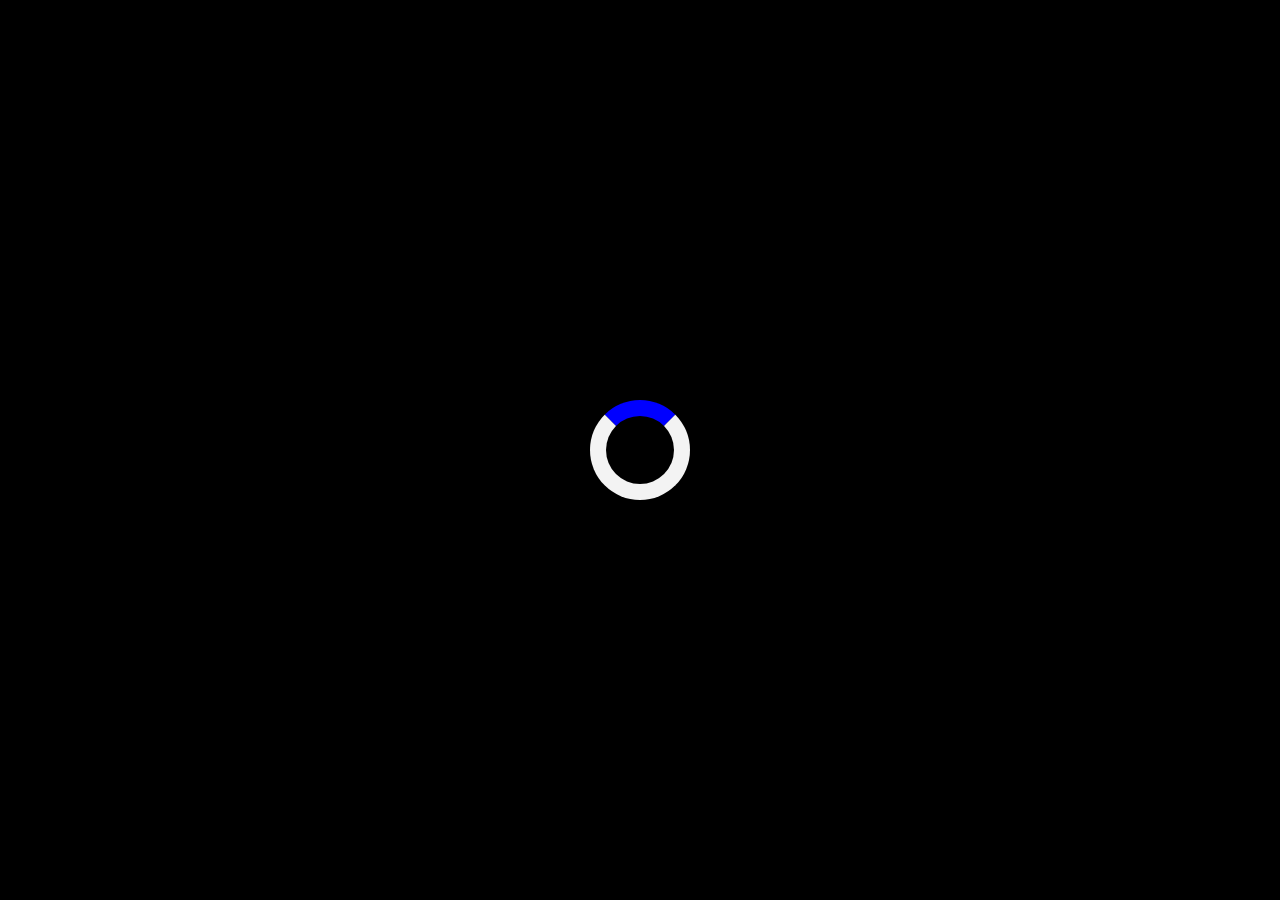
<file: index.html>
<!DOCTYPE html>
<html lang="en">

<head>
    <meta charset="UTF-8">
    <meta name="viewport" content="width=device-width, initial-scale=1.0">
    <title>E-Commerce Website</title>
    <link rel="stylesheet" href="../CSS/style.css">
    <link rel="stylesheet" href="https://cdnjs.cloudflare.com/ajax/libs/font-awesome/6.5.2/css/all.min.css">
</head>

<body>
    <div id="loading-animation">
        <div class="spinner"></div>
    </div>
    <div id="main-container" class="main-container hidden">
        <div class="background container1">
            <div class="navbar">
                <div class="logo">
                    <img src="../Images/logo-removebg-preview.png" alt="Logo">
                </div>
                <div class="toggle-btn" onclick="toggleNavbar()">
                    <span></span>
                    <span></span>
                    <span></span>
                </div>

                <div class="navbar-contents">
                    <ul class="links">
                        <li><a href="#" class="home-link" >Home</a></li>
                        <li><a href="../HTML/shop.html">Shop</a></li>
                        <li><a href="../HTML/Blog.html">Blog</a></li>
                        <li><a href="../HTML/About_us.html" id="about-link">About</a></li>
                        <li><a href="#" id="contact-link">Contact</a></li>
                        <li><a href="#" id="signUpLink">Sign Up</a></li>
                        <li><a href="#" id="signInLink">Sign In</a></li>
                        <li><a href="../HTML/Add_to_cart.html"><i class="fas fa-shopping-cart"></i> </a></li>
                    </ul>
                </div>

                <!-- Sign Up Form -->
                <div id="signUpForm" class="form-container">
                    <div class="form-content">
                        <span class="close-btn" id="closeSignUp">&times;</span>
                        <h2>Sign Up</h2>
                        <form>
                            <div class="input-wrapper">
                                <label class="Label">Name</label>
                                <input type="text" required>
                            </div>
                            <div class="input-wrapper">
                                <label class="Label">Email</label>
                                <input type="email" required>
                            </div>
                            <div class="input-wrapper">
                                <label class="Label">Phone Number</label>
                                <input type="tel" required>
                            </div>
                            <div class="input-wrapper password-container">
                                <label class="Label">Password</label>
                                <input type="password" required id="password">
                                <i class="eye-icon" onclick="togglePassword('password')">&#128065;</i>
                            </div>
                            <div class="input-wrapper password-container">
                                <label class="Label">Confirm Password</label>
                                <input type="password" required id="confirmPassword">
                                <i class="eye-icon" onclick="togglePassword('confirmPassword')">&#128065;</i>
                            </div>
                            <div class="account-signin">
                                <span>Already have an account?</span>
                                <a href="#" id="SignInLink">Sign In</a>
                            </div>
                            <button type="submit">Submit</button>
                        </form>
                    </div>
                </div>

                <!-- Sign In Form -->
                <div id="signInForm" class="form-container">
                    <div class="form-content">
                        <span class="close-btn" id="closeSignIn">&times;</span>
                        <h2>Sign In</h2>
                        <form>
                            <div class="input-wrapper">
                                <label>Email</label>
                                <input type="email" required>
                            </div>
                            <div class="input-wrapper password-container">
                                <label>Password</label>
                                <input type="password" required id="signInPassword">
                                <i class="eye-icon" onclick="togglePassword('signInPassword')">&#128065;</i>
                            </div>
                            <div class="forgot-password">
                                <a href="#">Forgot password?</a>
                            </div>
                            <button type="submit">Submit</button>
                        </form>
                    </div>
                </div>

            </div>
            <div class="red-container">

            </div>
            <div class="TextPart Animation-header">
                <h1>Welcome to our shop</h1>
            </div>
            <div class="background-image">
                <div class="image-HeadPhone Animation-headphone">
                    <img class="bouncing-image"
                        src="../Images/3D_Headphone_3.png"
                        alt="">
                </div>
                <div class="red-circle-container1">
                    <div class="image-earbud1 Animation-left-earbud">
                        <img class="bouncing-image"
                            src="../Images/3D_earbud_4.png"
                            alt="">
                    </div>
                </div>
                <div class="red-circle-container2">
                    <div class="image-earbud2 Animation-right-earbud">
                        <img class="bouncing-image" src="../Images/3D_earbud_8.png" alt="">
                    </div>
                </div>
            </div>
            <div class="social-icons">
                <a href="#"><i class="fab fa-twitter"></i></a>
                <a href="#"><i class="fab fa-facebook"></i></a>
                <a href="#"><i class="fab fa-instagram"></i></a>
                <a href="#"><i class="fab fa-github"></i></a>
            </div>
        </div>
        <!-- 30days money back, safe payment ,free shipping , Loyalty Customer -->
        <div class="container3">
            <div class="contents">
                <ul>
                    <li class="feature">
                        <i class="fas fa-undo-alt"></i>
                        <p>30 days money back</p>
                    </li>
                    <li class="feature">
                        <i class="fas fa-lock"></i>
                        <p>Safe payment</p>
                    </li>
                    <li class="feature">
                        <i class="fas fa-shipping-fast"></i>
                        <p>Free shipping</p>
                    </li>
                    <li class="feature">
                        <i class="fas fa-gift"></i>
                        <p>Loyalty Customer</p>
                    </li>
                </ul>
            </div>
        </div>

        <div class="container4">
            <!-- First Row, First Column -->
            <div class="cell">
                <div class="red_box">
                    <img class="animated-image" src="../Images/3D_Headphone_2.png" alt="Image 1">
                </div>
                <div class="box-content">
                    <div class="options">
                        <p class="Description">Experience crystal-clear sound and unbeatable comfort with our
                            top-of-the-line earbuds—your perfect companion for music, calls, and more!</p>
                        <button class="booking">Book Now</button>
                        <button class="add-to-cart">Add to Cart</button>
                        <p class="price">1000</p>
                        <p class="rating">⭐⭐⭐⭐⭐</p>
                    </div>
                </div>
            </div>

            <!-- First Row, Second Column -->
            <div class="cell">
                <div class="red_box ">
                    <img class="animated-image" src="../Images/3D_Headphone_2.png" alt="Image 2">
                </div>
                <div class="box-content">
                    <div class="options">
                        <p class="Description">Experience crystal-clear sound and unbeatable comfort with our
                            top-of-the-line earbuds—your perfect companion for music, calls, and more!</p>
                        <button class="booking">Book Now</button>
                        <button class="add-to-cart">Add to Cart</button>
                        <p class="price">1000</p>
                        <p class="rating">⭐⭐⭐⭐⭐</p>
                    </div>
                </div>
            </div>

            <!-- Second Row, First Column -->
            <div class="cell">
                <div class="red_box ">
                    <img class="animated-image" src="../Images/3D_Headphone_2.png" alt="Image 3">
                </div>
                <div class="box-content">
                    <div class="options">
                        <p class="Description">Experience crystal-clear sound and unbeatable comfort with our
                            top-of-the-line earbuds—your perfect companion for music, calls, and more!</p>
                        <button class="booking">Book Now</button>
                        <button class="add-to-cart">Add to Cart</button>
                        <p class="price">1000</p>
                        <p class="rating">⭐⭐⭐⭐⭐</p>
                    </div>
                </div>
            </div>

            <!-- Second Row, Second Column -->
            <div class="cell">
                <div class="red_box ">
                    <img class="animated-image" src="../Images/3D_Headphone_2.png" alt="Image 4">
                </div>
                <div class="box-content">
                    <div class="options">
                        <p class="Description">Experience crystal-clear sound and unbeatable comfort with our
                            top-of-the-line earbuds—your perfect companion for music, calls, and more!</p>
                        <button class="booking">Book Now</button>
                        <button class="add-to-cart">Add to Cart</button>
                        <p class="price">1000</p>
                        <p class="rating">⭐⭐⭐⭐⭐</p>
                    </div>
                </div>
            </div>
        </div>

        <!-- All materials -->
        <div class="container5">
            <div class="item">
                <img src="../Images/3D_Headphone_9.png" alt="Product 1">
                <p class="price">$99.99</p>
                <p class="rating">⭐⭐⭐⭐⭐</p>
            </div>
            <div class="item">
                <img src="../Images/3D_Headphone_9.png" alt="Product 2">
                <p class="price">$109.99</p>
                <p class="rating">⭐⭐⭐⭐</p>
            </div>
            <div class="item">
                <img src="../Images/3D_Headphone_9.png" alt="Product 3">
                <p class="price">$89.99</p>
                <p class="rating">⭐⭐⭐⭐⭐</p>
            </div>
            <div class="item">
                <img src="../Images/3D_Headphone_9.png" alt="Product 4">
                <p class="price">$129.99</p>
                <p class="rating">⭐⭐⭐</p>
            </div>
            <div class="item">
                <img src="../Images/3D_Headphone_9.png" alt="Product 5">
                <p class="price">$99.99</p>
                <p class="rating">⭐⭐⭐⭐</p>
            </div>
            <div class="item">
                <img src="../Images/3D_Headphone_9.png" alt="Product 5">
                <p class="price">$99.99</p>
                <p class="rating">⭐⭐⭐⭐</p>
            </div>
            <div class="item">
                <img src="../Images/3D_Headphone_9.png"
                    alt="Product 5">
                <p class="price">$99.99</p>
                <p class="rating">⭐⭐⭐⭐</p>
            </div>
            <div class="item">
                <img src="../Images/3D_Headphone_9.png"
                    alt="Product 6">
                <p class="price">$119.99</p>
                <p class="rating">⭐⭐⭐⭐⭐</p>
            </div>
            <div class="item span-rows">
                <img src="../Images/3D_Headphone_9.png" alt="Product 7">
                <p class="price">$149.99</p>
                <p class="rating">⭐⭐⭐⭐⭐</p>
            </div>
        </div>
        
        <!-- All materials -->
        <div class="container6">
            <div class="slider">
                <button id="left-button">&#9664;</button>
                <div class="image-container">
                    <div class="image-wrapper" id="image1">
                        <img src="../Images/3D_Headphone_9.png" alt="Image 1">
                    </div>
                    <div class="image-wrapper" id="image2">
                        <img src="../Images/3D_Headphone_9.png" alt="Image 2">
                    </div>
                    <div class="image-wrapper" id="image3">
                        <img src="../Images/3D_Headphone_9.png"
                            alt="Image 3">
                    </div>
                    <div class="image-wrapper" id="image4">
                        <img src="../Images/3D_Headphone_9.png" alt="Image 4">
                    </div>
                    <div class="image-wrapper " id="image5">
                        <img src="../Images/3D_Headphone_9.png"
                            alt="Image 5">
                    </div>
                </div>
                <button id="right-button">&#9654;</button>
            </div>
        </div>

        <!-- materials -->
        <div class="container7">
            <div class="background_red">
                <div class="image7">
                    <img class="above_image animated_image" src="../Images/3D_Headphone_12.png" alt="">
                </div>
                <div class="box7-contents">
                    <p class="description7">You Love it's sound</p>
                    <button class="button7" type="button">shop now</button>
                </div>
            </div>
        </div>

        <!-- Information -->
        <div class="container8">
            <div class="contact_information">
                <p class="contact">Contact</p>
                <p class="address">Address: 1234 Main St, Anytown, USA</p>
                <p class="phone">Phone: +91 7847871510</p>
                <p class="hours">Timing: Mon-Fri: 9am - 6pm</p>
            </div>
            <div class="About">
                <p class="about">About</p>
                <p class="about_us"><a href="../HTML/About_us.html">About us</a></p>
                <p class="delivery"><a href="#">Delivery information</a></p>
                <p class="privacy"><a href="#">Privacy policy</a></p>
                <p class="Terms"><a href="#">Terms & Conditions</a></p>
            </div>
            <div class="My_Account">
                <p class="account">My Account</p>
                <p class="view_cart"><a href="../HTML/Add_to_cart.html">View Cart</a></p>
                <p class="my_wishlist"><a href="#">My Wishlist</a></p>
                <p class="track"><a href="#">Track my order</a></p>
                <p class="help"><a href="#">Help</a></p>
            </div>
            <div class="Secured_Payments">
                <p class="payment">Secured Payment</p>
                <div class="payment_icons">
                    <i class="fab fa-cc-visa"></i>
                    <i class="fab fa-cc-mastercard"></i>
                    <i class="fab fa-cc-paypal"></i>
                    <i class="fab fa-cc-amex"></i>
                    <i class="fab fa-cc-discover"></i>
                </div>
                <div class="subscription_form">
                    <p>Subscribe to our newsletter:</p>
                    <input type="email" placeholder="Enter your email" />
                    <button>Subscribe</button>
                </div>
            </div>
        </div>
    </div>


    <script src="../Javascript/script.js"></script>
</body>

</html>
</file>
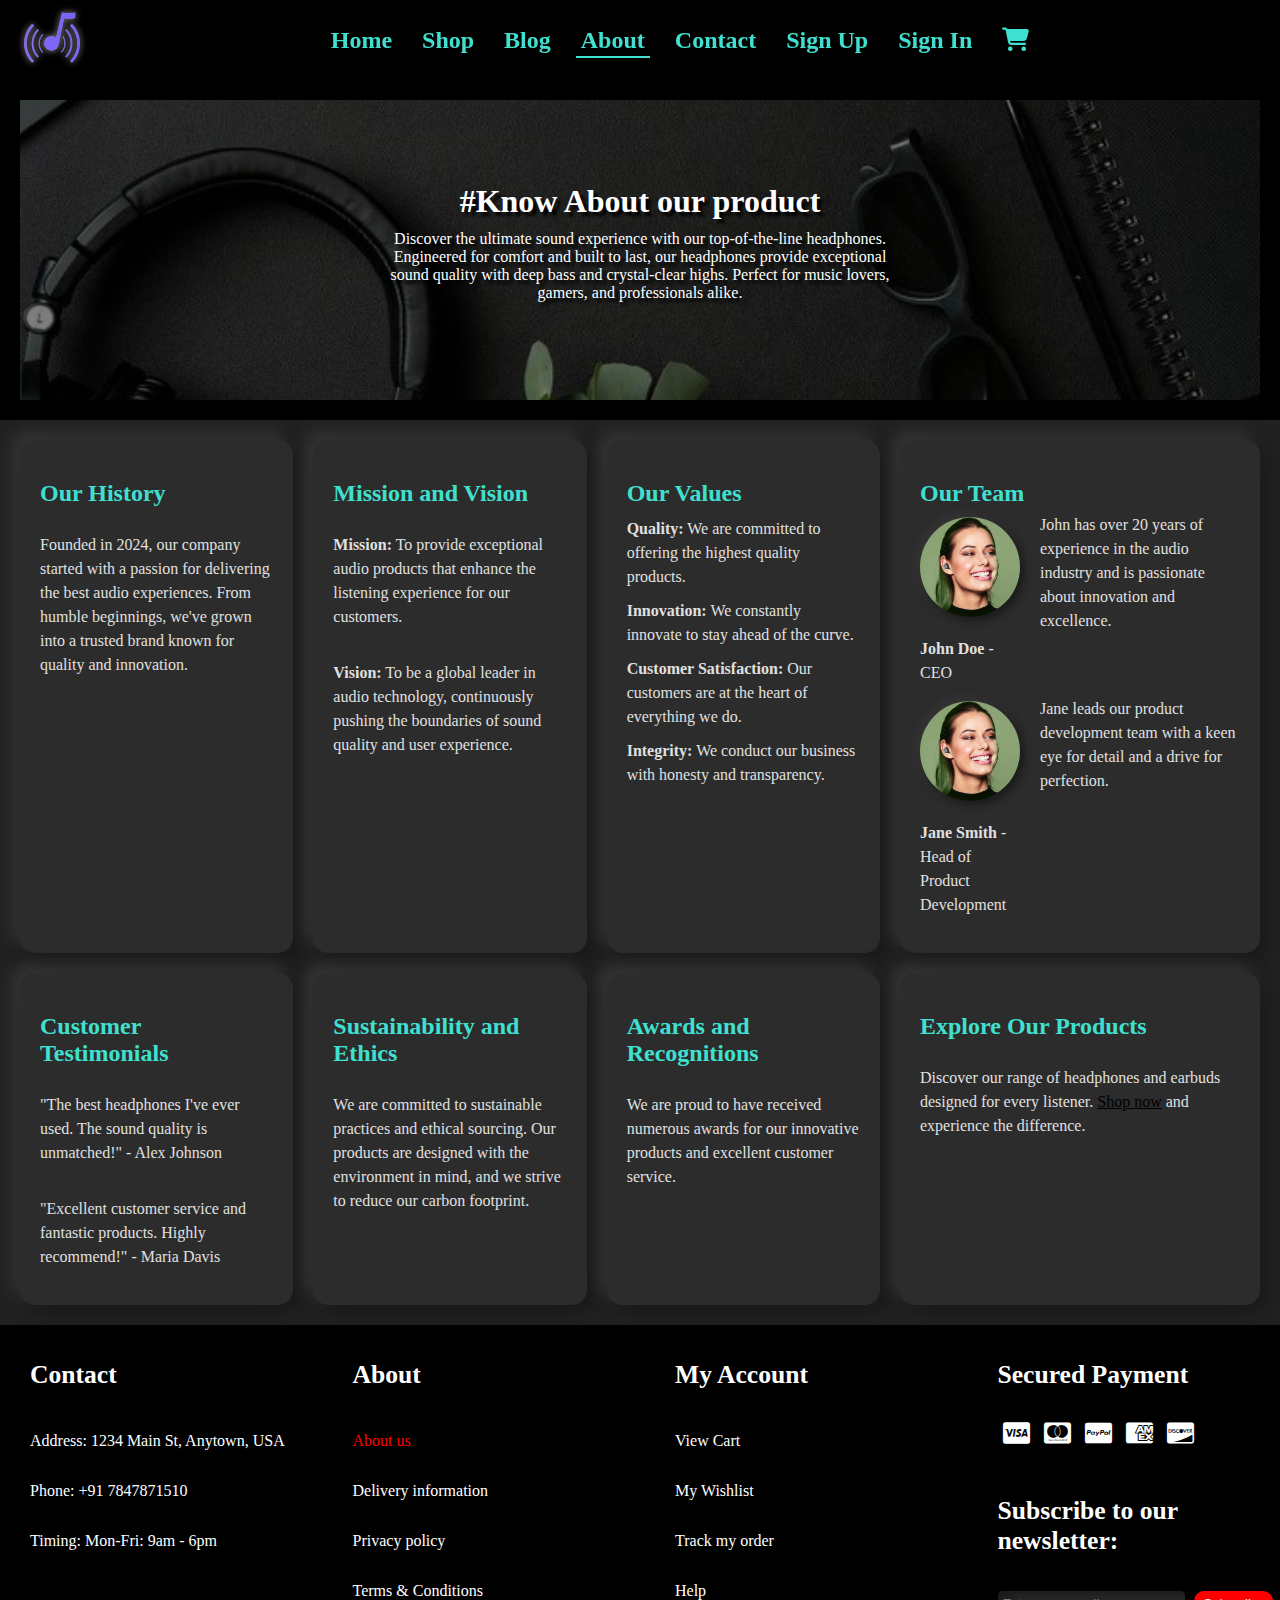
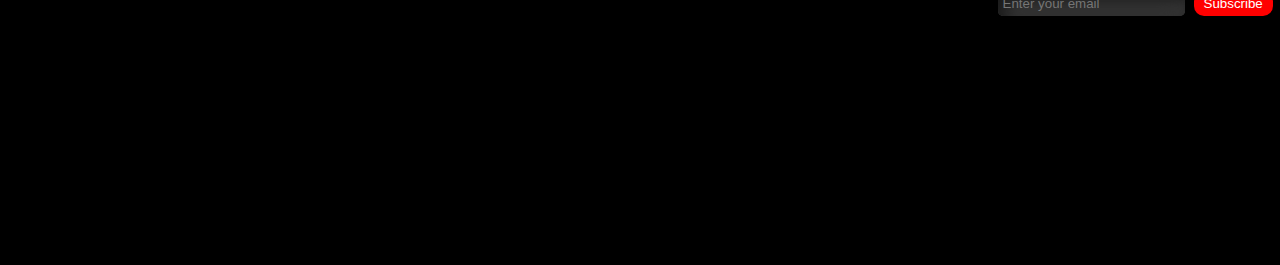
<file: HTML/About_us.html>
<!DOCTYPE html>
<html lang="en">

<head>
    <meta charset="UTF-8">
    <meta name="viewport" content="width=device-width, initial-scale=1.0">
    <title>About_us Page</title>
    <link rel="stylesheet" href="../CSS/About_us.css">
    <link rel="stylesheet" href="https://cdnjs.cloudflare.com/ajax/libs/font-awesome/6.5.2/css/all.min.css">
</head>

<body>
    <div class="main_container">
        <div class="container1">
            <div class="navbar">
                <div class="logo">
                    <img src="../Images/logo-removebg-preview.png" alt="Logo">
                </div>
                <div class="toggle-btn" onclick="toggleNavbar()">
                    <span></span>
                    <span></span>
                    <span></span>
                </div>

                <div class="navbar-contents">
                    <ul class="links">
                        <li><a href="../HTML/index.html">Home</a></li>
                        <li><a href="../HTML/shop.html">Shop</a></li>
                        <li><a href="../HTML/Blog.html">Blog</a></li>
                        <li><a href="#" id="about-link" class="about-link">About</a></li>
                        <li><a href="#" id="contact-link">Contact</a></li>
                        <li><a href="#" id="signUpLink">Sign Up</a></li>
                        <li><a href="#" id="signInLink">Sign In</a></li>
                        <li><a href="../HTML/Add_to_cart.html"><i class="fas fa-shopping-cart"></i> </a></li>
                    </ul>
                </div>
            </div>

            <div class="content">
                <div class="image-container">
                    <img src="../Images/Black office desk table top view.jpg" alt="Headphone">
                    <div class="overlay">
                        <div class="Statements">
                            <h1>#Know About our product</h1>
                            <p>Discover the ultimate sound experience with our top-of-the-line headphones. Engineered
                                for comfort and built to last, our headphones provide exceptional sound quality with
                                deep bass and crystal-clear highs. Perfect for music lovers, gamers, and professionals
                                alike.</p>
                        </div>
                    </div>
                </div>
            </div>
        </div>


        <div class="container2">
            <div class="history">
                <h2>Our History</h2>
                <p>Founded in 2024, our company started with a passion for delivering the best audio experiences. From
                    humble beginnings, we've grown into a trusted brand known for quality and innovation.</p>
            </div>

            <div class="mission_vision">
                <h2>Mission and Vision</h2>
                <p><strong>Mission:</strong> To provide exceptional audio products that enhance the listening experience
                    for our customers.</p>
                <p><strong>Vision:</strong> To be a global leader in audio technology, continuously pushing the
                    boundaries of sound quality and user experience.</p>
            </div>

            <div class="values">
                <h2>Our Values</h2>
                <ul>
                    <li><strong>Quality:</strong> We are committed to offering the highest quality products.</li>
                    <li><strong>Innovation:</strong> We constantly innovate to stay ahead of the curve.</li>
                    <li><strong>Customer Satisfaction:</strong> Our customers are at the heart of everything we do.</li>
                    <li><strong>Integrity:</strong> We conduct our business with honesty and transparency.</li>
                </ul>
            </div>

            <div class="team">
                <h2>Our Team</h2>
                <div class="team-member">
                    <div class="first">
                        <img src="../Images/Showcase_image_3.jpg"
                            alt="John Doe">
                        <p><strong>John Doe</strong> - CEO</p>
                    </div>
                    <div class="member-info">
                        <p>John has over 20 years of experience in the audio industry and is passionate about innovation
                            and excellence.</p>
                    </div>
                </div>
                <div class="team-member">
                    <div class="second">
                        <img src="../Images/Showcase_image_3.jpg"
                            alt="Jane Smith">
                        <p><strong>Jane Smith</strong> - Head of Product Development</p>
                    </div>
                    <div class="member-info">
                        <p>Jane leads our product development team with a keen eye for detail and a drive for
                            perfection.</p>
                    </div>
                </div>
            </div>


            <div class="testimonials">
                <h2>Customer Testimonials</h2>
                <p>"The best headphones I've ever used. The sound quality is unmatched!" - Alex Johnson</p>
                <p>"Excellent customer service and fantastic products. Highly recommend!" - Maria Davis</p>
                <!-- Add more testimonials as needed -->
            </div>

            <div class="sustainability">
                <h2>Sustainability and Ethics</h2>
                <p>We are committed to sustainable practices and ethical sourcing. Our products are designed with the
                    environment in mind, and we strive to reduce our carbon footprint.</p>
            </div>

            <div class="awards">
                <h2>Awards and Recognitions</h2>
                <p>We are proud to have received numerous awards for our innovative products and excellent customer
                    service.</p>
                <!-- List specific awards if available -->
            </div>

            <div class="call_to_action">
                <h2>Explore Our Products</h2>
                <p>Discover our range of headphones and earbuds designed for every listener. <a
                        href="../HTML/shop.html">Shop now</a> and experience the difference.</p>
            </div>
        </div>


        <div class="container4">
            <div class="contact_information">
                <p class="contact">Contact</p>
                <p class="address">Address: 1234 Main St, Anytown, USA</p>
                <p class="phone">Phone: +91 7847871510</p>
                <p class="hours">Timing: Mon-Fri: 9am - 6pm</p>
            </div>
            <div class="About">
                <p class="about">About</p>
                <p class="about_us"><a href="#">About us</a></p>
                <p class="delivery"><a href="#">Delivery information</a></p>
                <p class="privacy"><a href="#">Privacy policy</a></p>
                <p class="Terms"><a href="#">Terms & Conditions</a></p>
            </div>
            <div class="My_Account">
                <p class="account">My Account</p>
                <p class="view_cart"><a href="../HTML/Add_to_cart.html">View Cart</a></p>
                <p class="my_wishlist"><a href="#">My Wishlist</a></p>
                <p class="track"><a href="#">Track my order</a></p>
                <p class="help"><a href="#">Help</a></p>
            </div>
            <div class="Secured_Payments">
                <p class="payment">Secured Payment</p>
                <div class="payment_icons">
                    <i class="fab fa-cc-visa"></i>
                    <i class="fab fa-cc-mastercard"></i>
                    <i class="fab fa-cc-paypal"></i>
                    <i class="fab fa-cc-amex"></i>
                    <i class="fab fa-cc-discover"></i>
                </div>
                <div class="subscription_form">
                    <p>Subscribe to our newsletter:</p>
                    <input type="email" placeholder="Enter your email" />
                    <button>Subscribe</button>
                </div>
            </div>
        </div>

        <button id="back-to-top" onclick="scrollToTop()">
            <i class="fas fa-arrow-up"></i>
        </button>
    </div>

    <script src="../Javascript/About_us.js"></script>
</body>

</html>
</file>
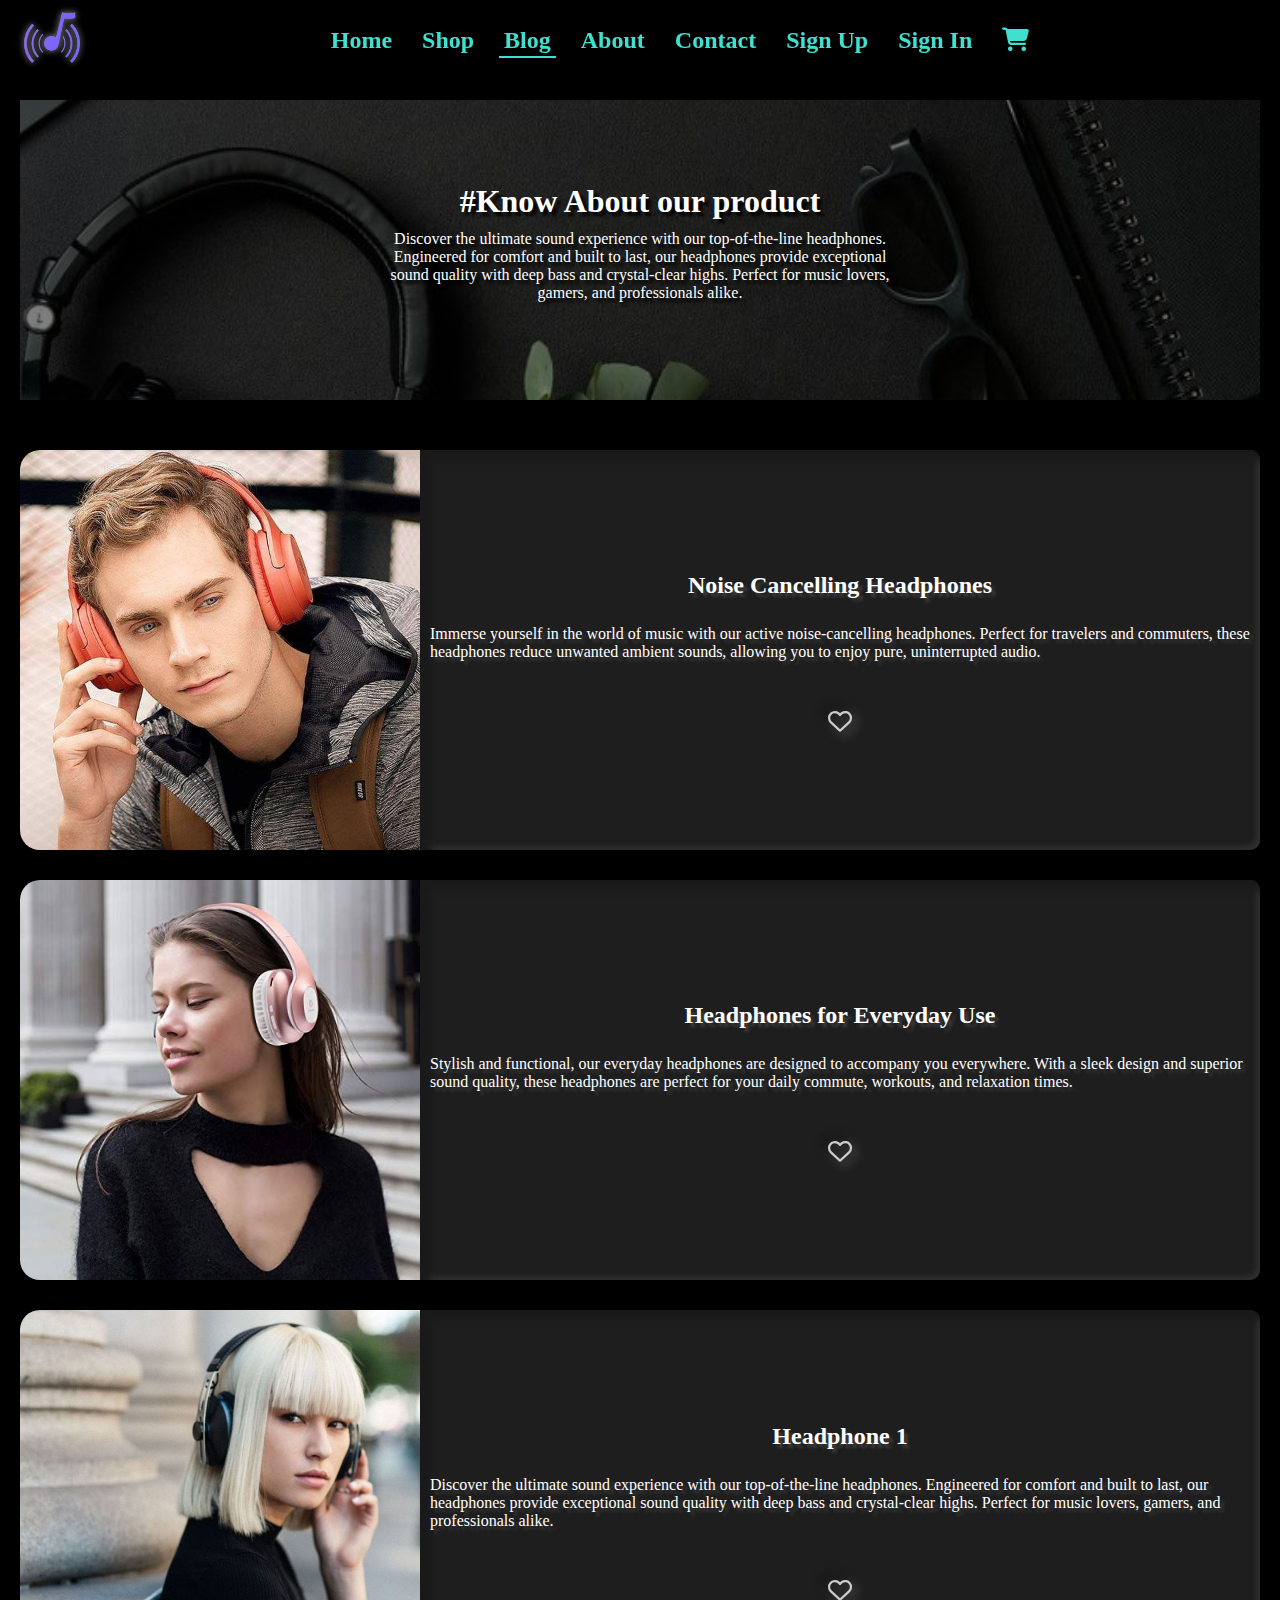
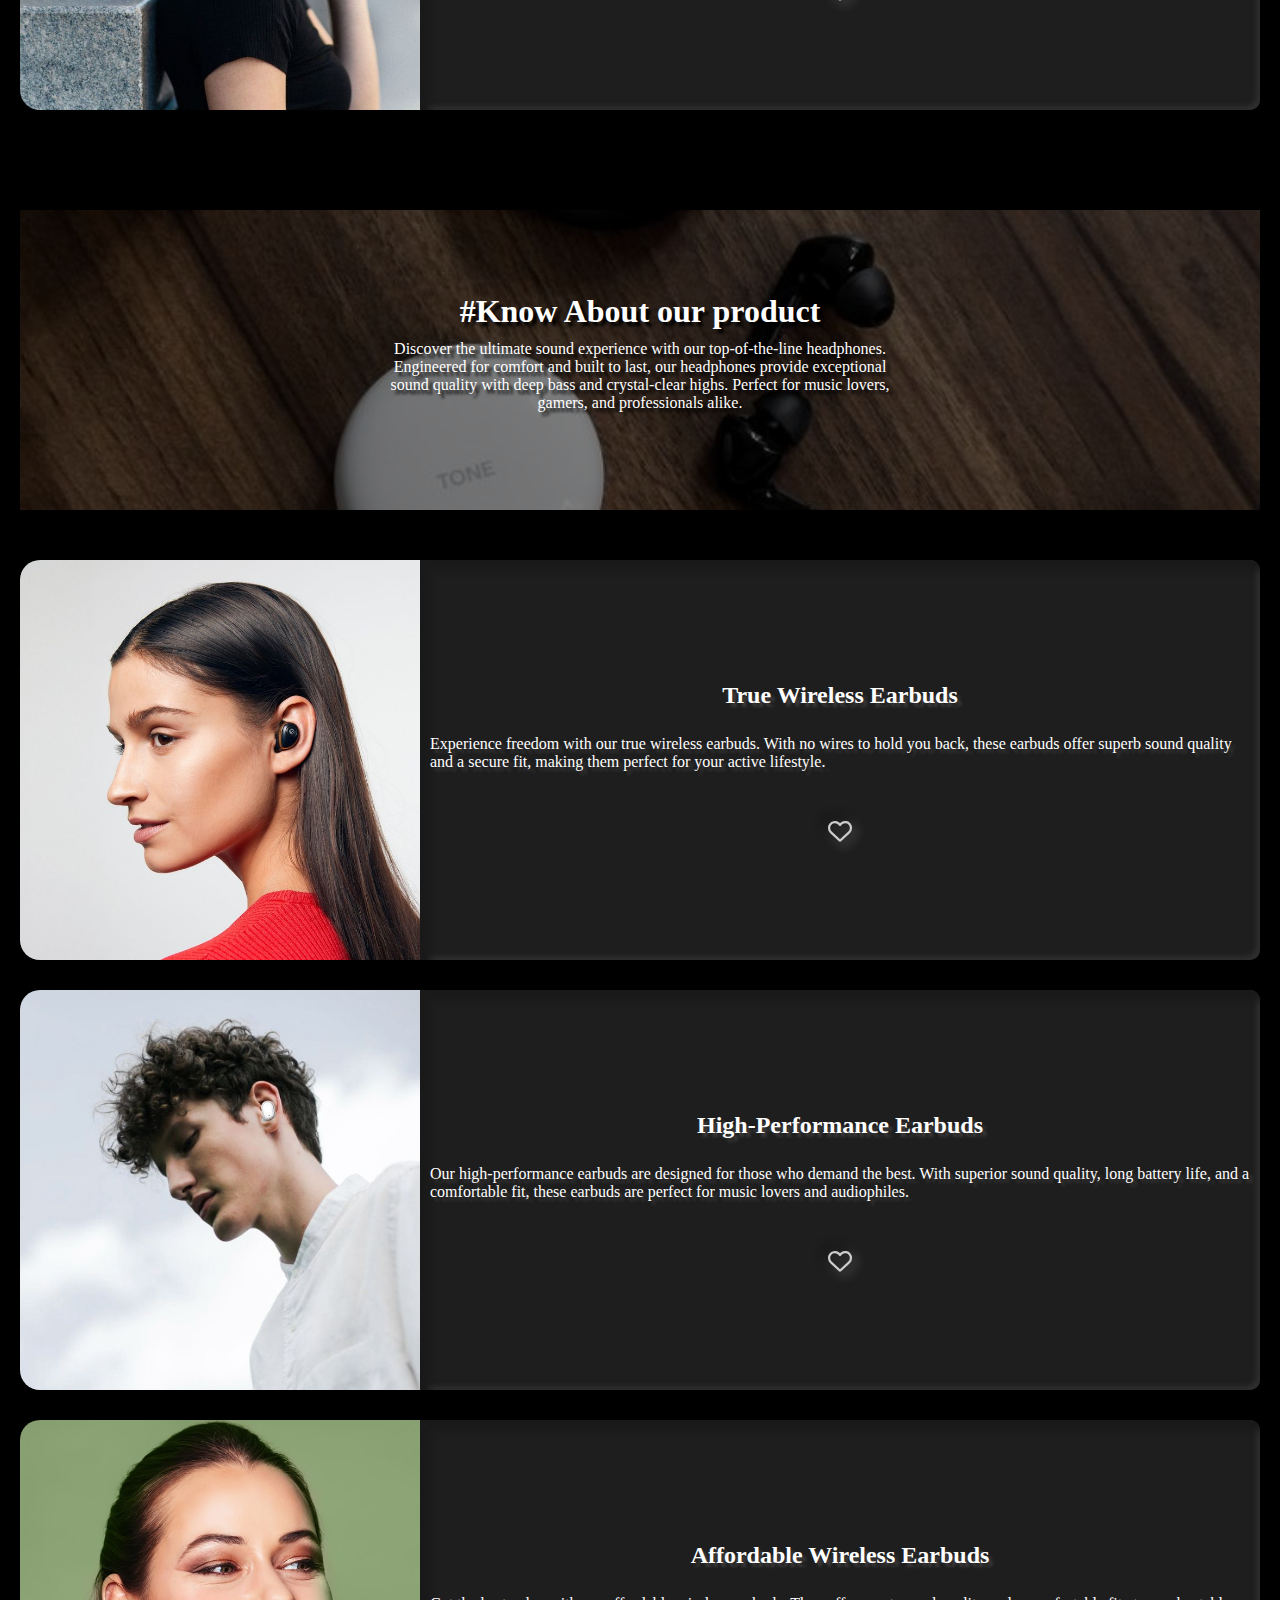
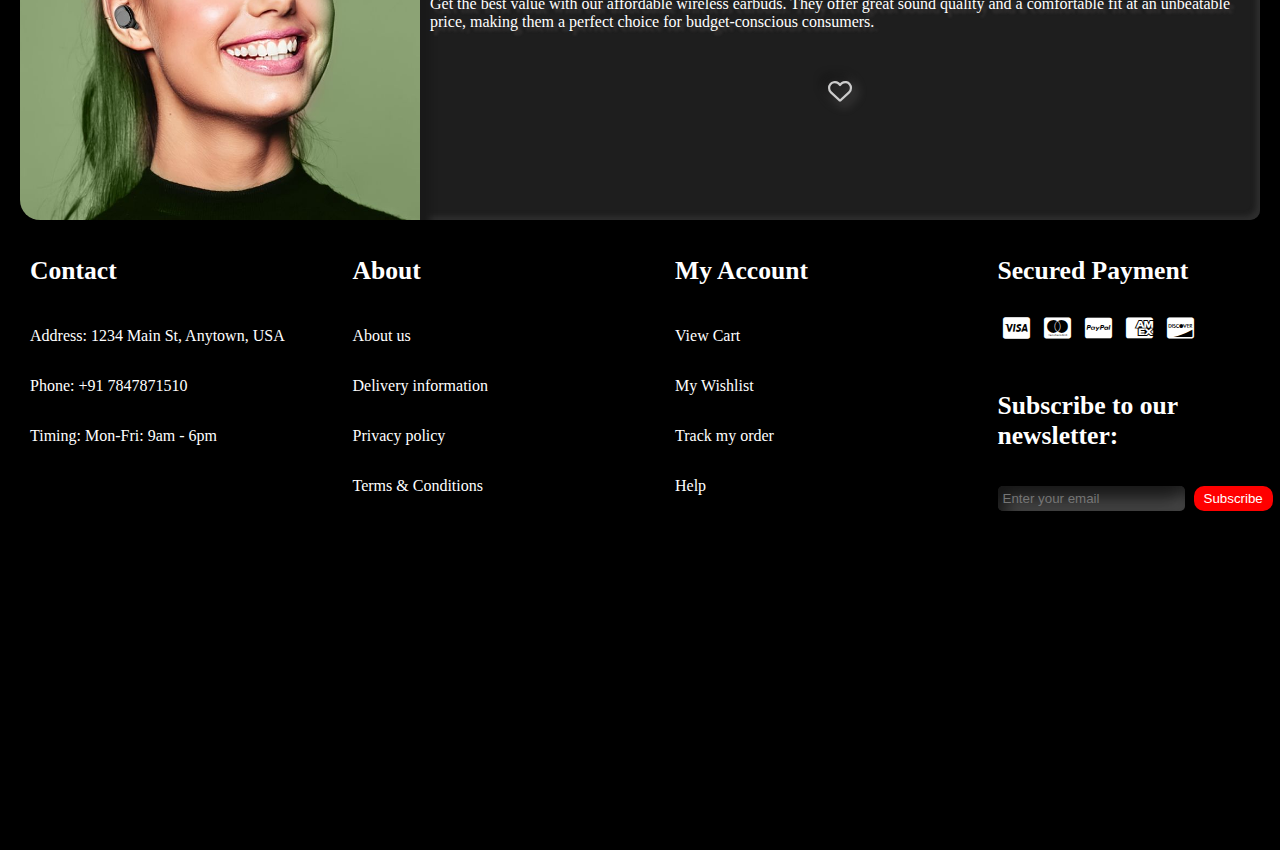
<file: HTML/Blog.html>
<!DOCTYPE html>
<html lang="en">

<head>
    <meta charset="UTF-8">
    <meta name="viewport" content="width=device-width, initial-scale=1.0">
    <title>Blog Page</title>
    <link rel="stylesheet" href="../CSS/Blog.css">
    <link rel="stylesheet" href="https://cdnjs.cloudflare.com/ajax/libs/font-awesome/6.5.2/css/all.min.css">
</head>

<body>
    <div class="main-container">
        <div class="container1">
            <div class="navbar">
                <div class="logo">
                    <img src="../Images/logo-removebg-preview.png" alt="Logo">
                </div>
                <div class="toggle-btn" onclick="toggleNavbar()">
                    <span></span>
                    <span></span>
                    <span></span>
                </div>

                <div class="navbar-contents">
                    <ul class="links">
                        <li><a href="../HTML/index.html">Home</a></li>
                        <li><a href="../HTML/shop.html">Shop</a></li>
                        <li><a href="#" class="blog-link">Blog</a></li>
                        <li><a href="#" id="about-link">About</a></li>
                        <li><a href="#" id="contact-link">Contact</a></li>
                        <li><a href="#" id="signUpLink">Sign Up</a></li>
                        <li><a href="#" id="signInLink">Sign In</a></li>
                        <li><a href="../HTML/About_us.html"><i class="fas fa-shopping-cart"></i> </a></li>
                    </ul>
                </div>
            </div>

            <div class="content">
                <div class="image-container">
                    <img src="../Images/Black office desk table top view.jpg" alt="Headphone">
                    <div class="overlay">
                        <div class="Statements">
                            <h1>#Know About our product</h1>
                            <p>Discover the ultimate sound experience with our top-of-the-line headphones. Engineered
                                for comfort and built to last, our headphones provide exceptional sound quality with
                                deep bass and crystal-clear highs. Perfect for music lovers, gamers, and professionals
                                alike.</p>
                        </div>
                    </div>
                </div>
            </div>
        </div>

        <div class="container2">
            <!-- Blog For Headphone -->
            <div class="grid_container_blog">
                <div class="grid-item1 grid-item">
                    <div class="image-container_blog">
                        <img src="../Images/Showcase_image_7.jpg"
                            alt="">
                    </div>
                    <div class="content_part_2">
                        <h2>Noise Cancelling Headphones</h2>
                        <p>Immerse yourself in the world of music with our active noise-cancelling headphones. Perfect
                            for travelers and commuters, these headphones reduce unwanted ambient sounds, allowing you
                            to enjoy pure, uninterrupted audio.</p>
                        <button class="like-btn"><i class="far fa-heart"></i></button>
                    </div>
                </div>

                <div class="grid-item2 grid-item">
                    <div class="image-container_blog">
                        <img src="../Images/headphone_girl.jpg" alt="">
                    </div>
                    <div class="content_part_2">
                        <h2>Headphones for Everyday Use</h2>
                        <p>Stylish and functional, our everyday headphones are designed to accompany you everywhere.
                            With a sleek design and superior sound quality, these headphones are perfect for your daily
                            commute, workouts, and relaxation times.</p>
                        <button class="like-btn"><i class="far fa-heart"></i></button>
                    </div>
                </div>

                <div class="grid-item3 grid-item">
                    <div class="image-container_blog">
                        <img src="../Images/download.jpg" alt="">
                    </div>
                    <div class="content_part_2">
                        <h2>Headphone 1</h2>
                        <p>Discover the ultimate sound experience with our top-of-the-line headphones. Engineered for
                            comfort and built to last, our headphones provide exceptional sound quality with deep bass
                            and crystal-clear highs. Perfect for music lovers, gamers, and professionals alike.</p>
                        <button class="like-btn"><i class="far fa-heart"></i></button>
                    </div>
                </div>
            </div>
        </div>

        <div class="container3">
            <div class="content_3">
                <div class="image-container_3">
                    <img src="../Images/Campaign shoot for LG.jpg" alt="Headphone">
                    <div class="overlay_3">
                        <div class="Statements_3">
                            <h1>#Know About our product</h1>
                            <p>Discover the ultimate sound experience with our top-of-the-line headphones. Engineered
                                for comfort and built to last, our headphones provide exceptional sound quality with
                                deep bass and crystal-clear highs. Perfect for music lovers, gamers, and professionals
                                alike.</p>
                        </div>
                    </div>
                </div>
            </div>
        </div>

        <div class="container4">
            <!-- Blog for earbuds -->
            <div class="grid_container_blog">
                <div class="grid-item1 grid-item">
                    <div class="image-container_blog">
                        <img src="../Images/Showcase_image_5.jpg" alt="">
                    </div>
                    <div class="content_part_4">
                        <h2>True Wireless Earbuds</h2>
                        <p>Experience freedom with our true wireless earbuds. With no wires to hold you back, these
                            earbuds offer superb sound quality and a secure fit, making them perfect for your active
                            lifestyle.</p>
                        <button class="like-btn"><i class="far fa-heart"></i></button>
                    </div>
                </div>

                <div class="grid-item2 grid-item">
                    <div class="image-container_blog">
                        <img src="../Images/Showcase_image_11.jpg" alt="">
                    </div>
                    <div class="content_part_4">
                        <h2>High-Performance Earbuds</h2>
                        <p>Our high-performance earbuds are designed for those who demand the best. With superior sound
                            quality, long battery life, and a comfortable fit, these earbuds are perfect for music
                            lovers and audiophiles.</p>
                        <button class="like-btn"><i class="far fa-heart"></i></button>
                    </div>
                </div>

                <div class="grid-item3 grid-item">
                    <div class="image-container_blog">
                        <img src="../Images/Showcase_image_3.jpg"
                            alt="">
                    </div>
                    <div class="content_part_4">
                        <h2>Affordable Wireless Earbuds</h2>
                        <p>Get the best value with our affordable wireless earbuds. They offer great sound quality and a
                            comfortable fit at an unbeatable price, making them a perfect choice for budget-conscious
                            consumers.</p>
                        <button class="like-btn"><i class="far fa-heart"></i></button>
                    </div>
                </div>
            </div>
        </div>

        <div class="container5">
            <div class="contact_information">
                <p class="contact">Contact</p>
                <p class="address">Address: 1234 Main St, Anytown, USA</p>
                <p class="phone">Phone: +91 7847871510</p>
                <p class="hours">Timing: Mon-Fri: 9am - 6pm</p>
            </div>
            <div class="About">
                <p class="about">About</p>
                <p class="about_us"><a href="../HTML/About_us.html">About us</a></p>
                <p class="delivery"><a href="#">Delivery information</a></p>
                <p class="privacy"><a href="#">Privacy policy</a></p>
                <p class="Terms"><a href="#">Terms & Conditions</a></p>
            </div>
            <div class="My_Account">
                <p class="account">My Account</p>
                <p class="view_cart"><a href="../HTML/Add_to_cart.html">View Cart</a></p>
                <p class="my_wishlist"><a href="#">My Wishlist</a></p>
                <p class="track"><a href="#">Track my order</a></p>
                <p class="help"><a href="#">Help</a></p>
            </div>
            <div class="Secured_Payments">
                <p class="payment">Secured Payment</p>
                <div class="payment_icons">
                    <i class="fab fa-cc-visa"></i>
                    <i class="fab fa-cc-mastercard"></i>
                    <i class="fab fa-cc-paypal"></i>
                    <i class="fab fa-cc-amex"></i>
                    <i class="fab fa-cc-discover"></i>
                </div>
                <div class="subscription_form">
                    <p>Subscribe to our newsletter:</p>
                    <input type="email" placeholder="Enter your email" />
                    <button>Subscribe</button>
                </div>
            </div>
        </div>
    </div>

    <script src="../Javascript/Blog.js"></script>
</body>

</html>
</file>
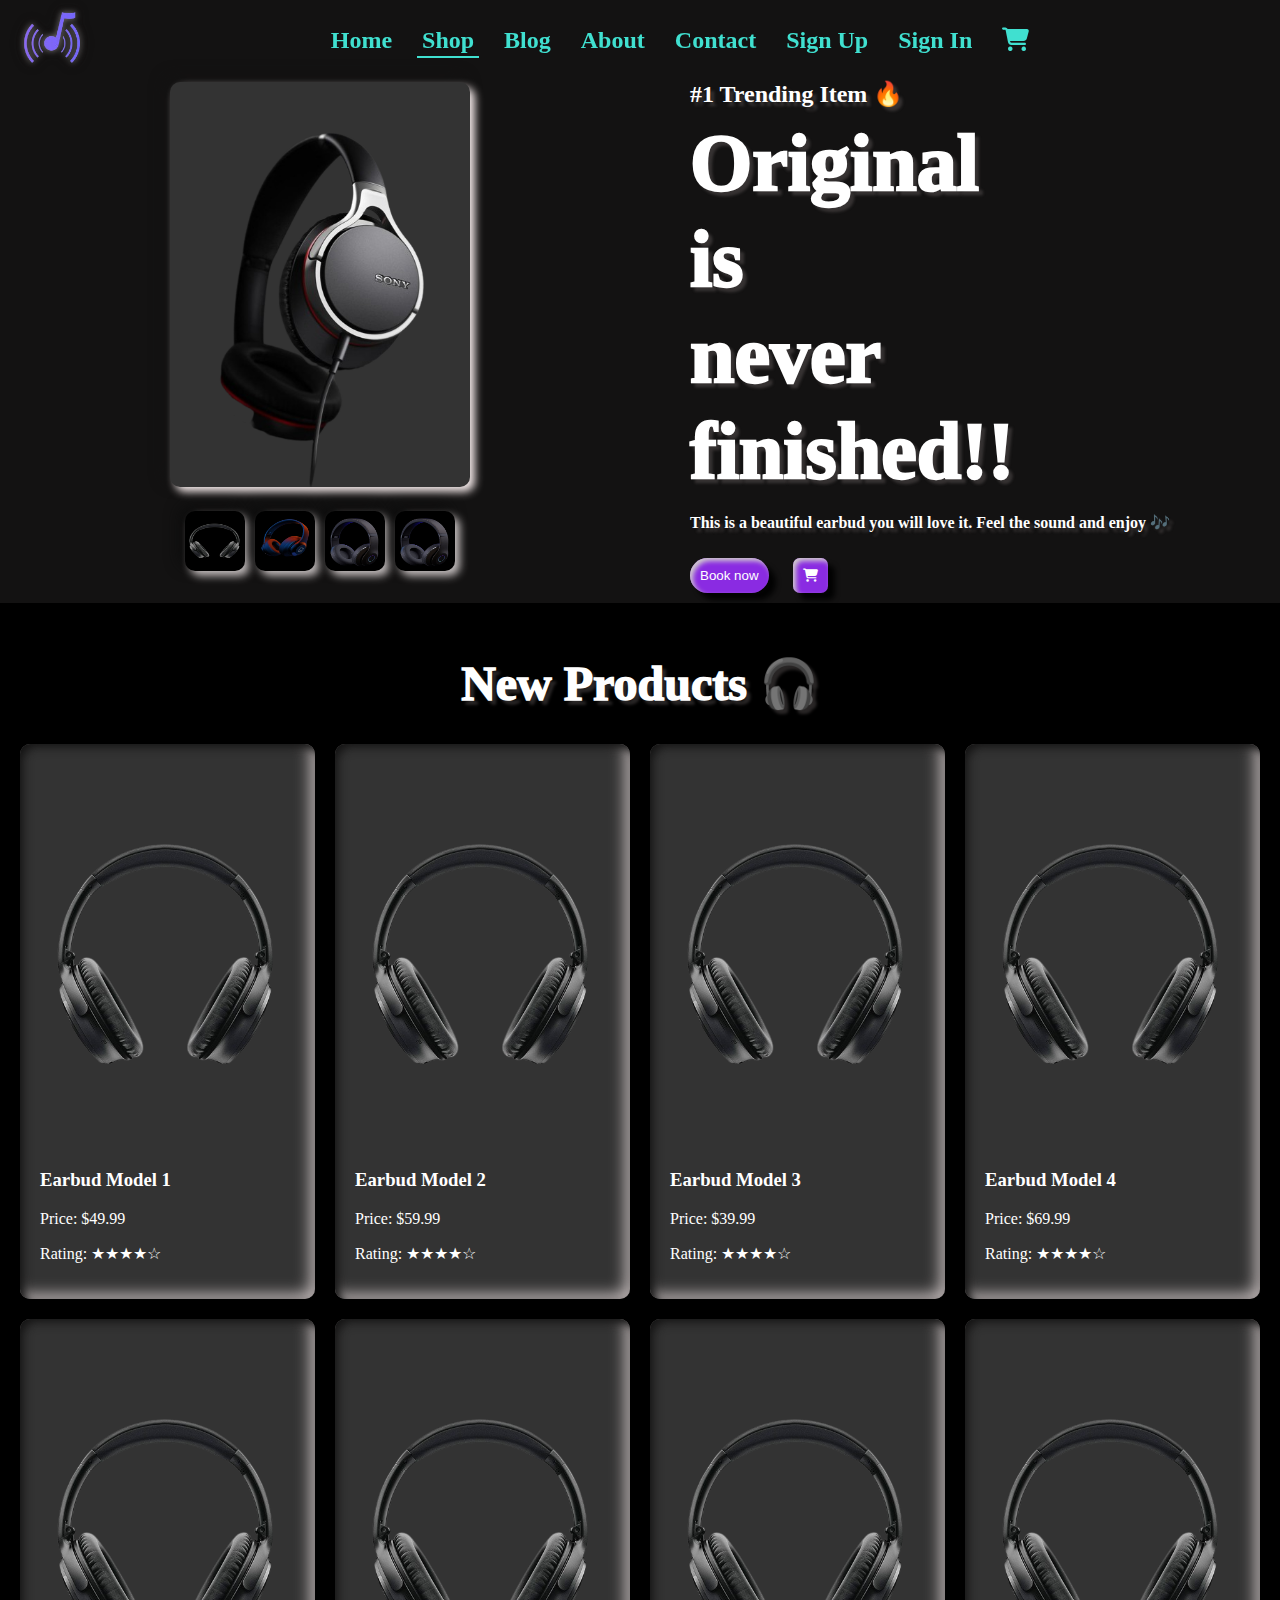
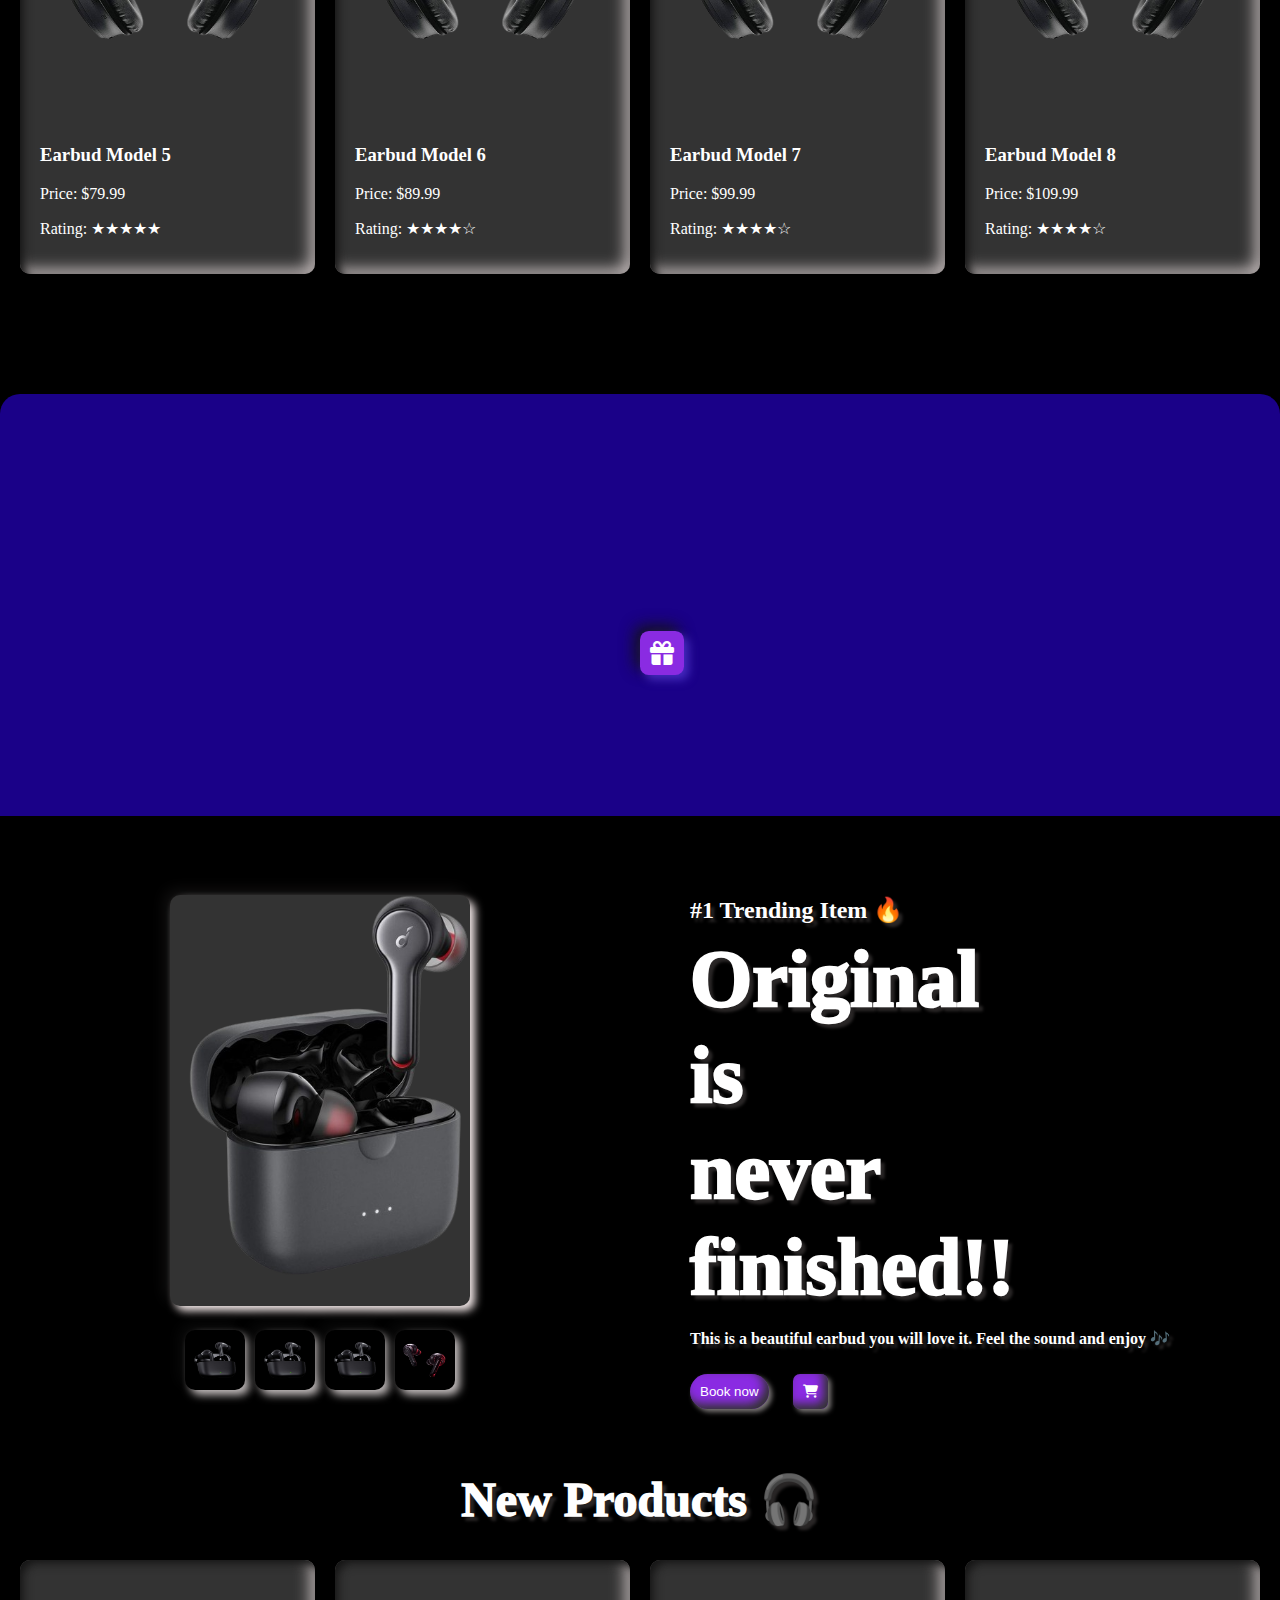
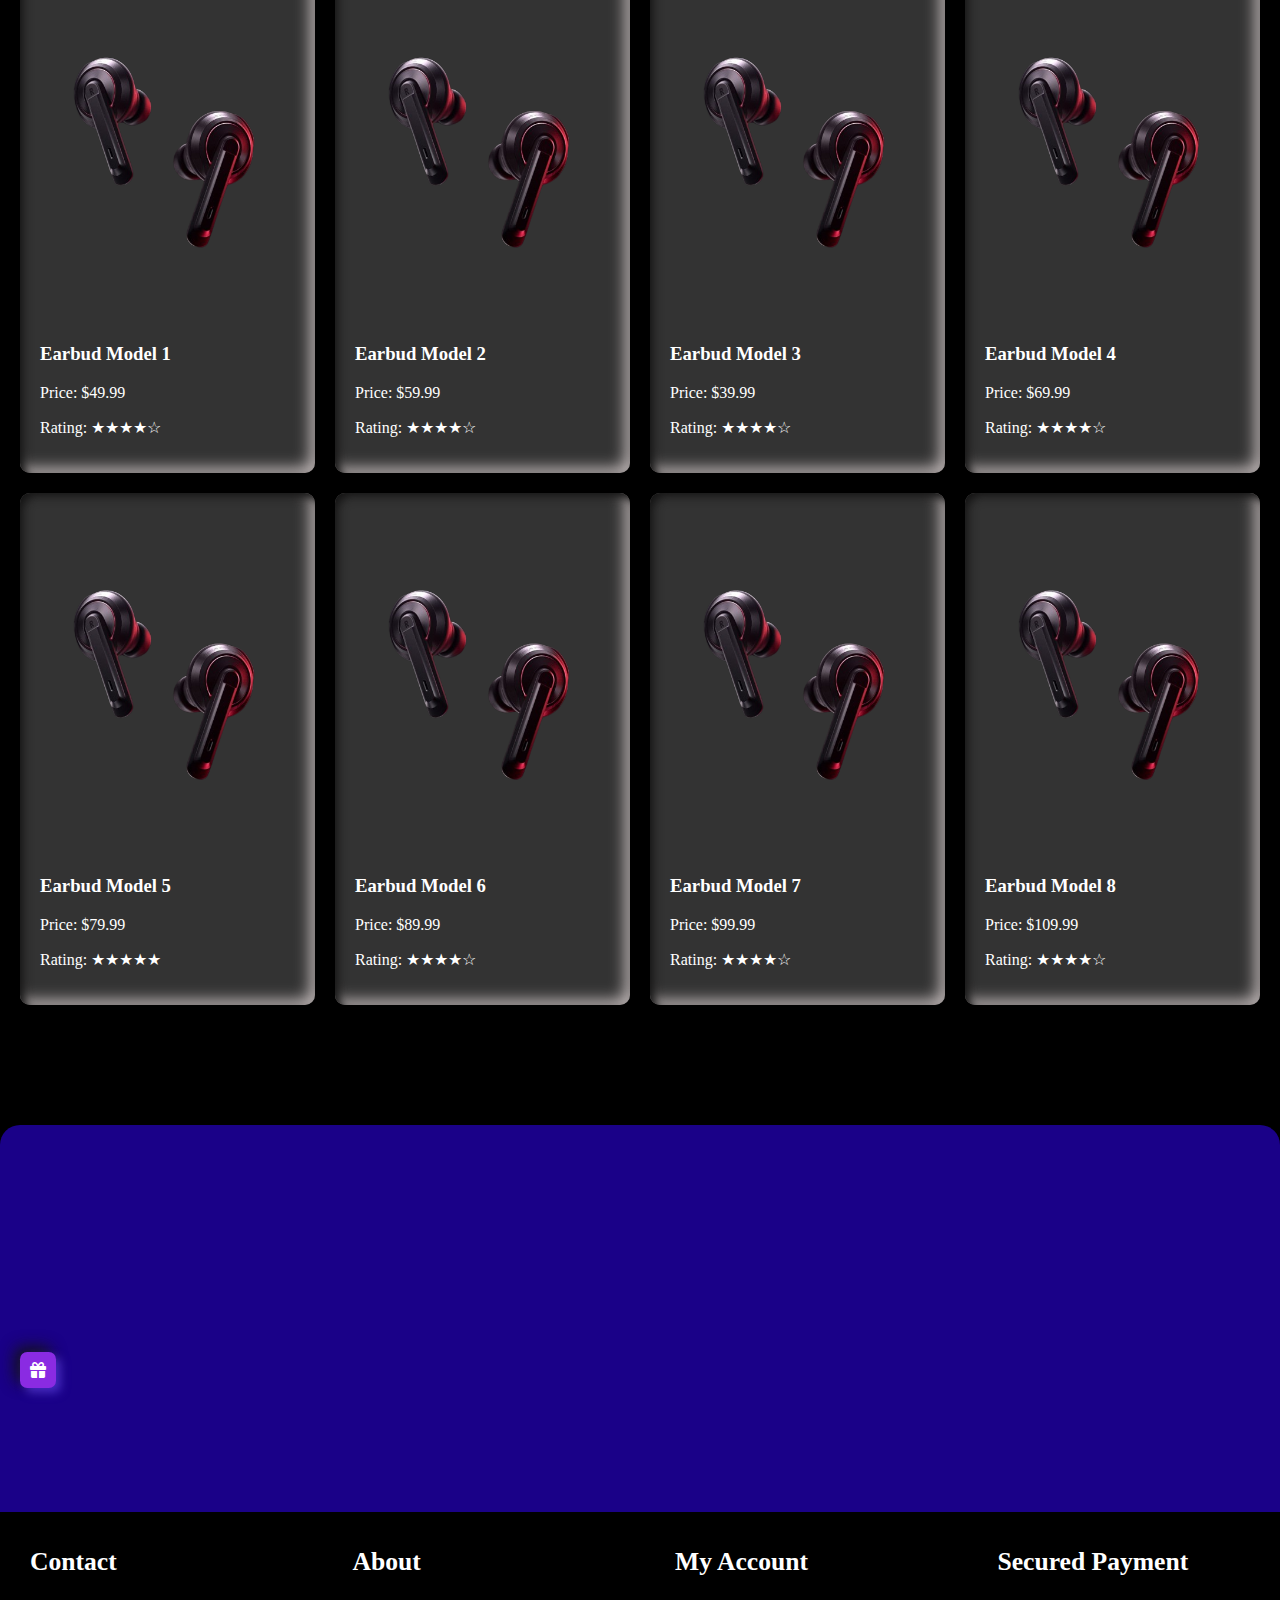
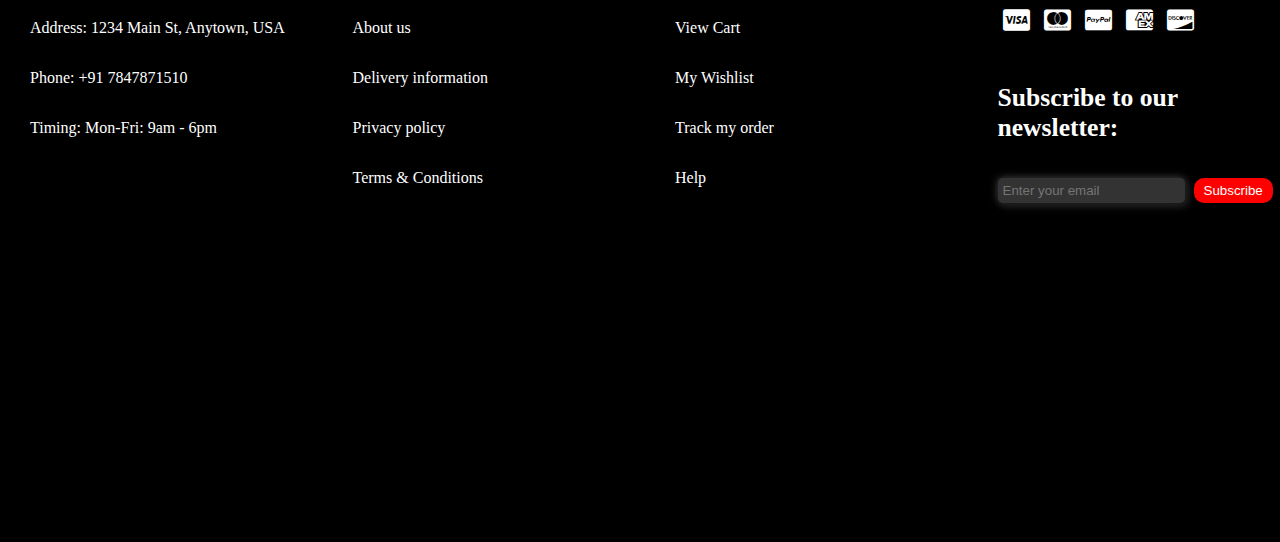
<file: HTML/shop.html>
<!DOCTYPE html>
<html lang="en">

<head>
    <meta charset="UTF-8">
    <meta name="viewport" content="width=device-width, initial-scale=1.0">
    <title>All Materials in proper manner</title>
    <link rel="stylesheet" href="../CSS/shop.css">
    <link rel="stylesheet" href="https://cdnjs.cloudflare.com/ajax/libs/font-awesome/6.5.2/css/all.min.css">
</head>

<body>
    <div class="main_container">
        <!-- Materials -->
        <div class="container1">
            <div class="navbar">
                <div class="logo">
                    <img src="../Images/logo-removebg-preview.png" alt="Logo">
                </div>
                <div class="toggle-btn" onclick="toggleNavbar()">
                    <span></span>
                    <span></span>
                    <span></span>
                </div>

                <div class="navbar-contents">
                    <ul class="links">
                        <li><a href="../HTML/index.html">Home</a></li>
                        <li><a href="#" class="shop-link" >Shop</a></li>
                        <li><a href="../HTML/Blog.html">Blog</a></li>
                        <li><a href="#" id="about-link">About</a></li>
                        <li><a href="#" id="contact-link">Contact</a></li>
                        <li><a href="#" id="signUpLink">Sign Up</a></li>
                        <li><a href="#" id="signInLink">Sign In</a></li>
                        <li><a href="../HTML/Add_to_cart.html"><i class="fas fa-shopping-cart"></i> </a></li>
                    </ul>
                </div>
            </div>
            <div class="image_container">
                <div class="main_image">
                    <img id="currentImage" src="../Images/3D_Headphone_2.png" alt="Main Image">
                </div>
                <div class="thumbnail_images">
                    <img class="thumbnail" src="../Images/3D_Headphone_8.png" alt="Image 1">
                    <img class="thumbnail" src="../Images/3D_Headphone_5.png" alt="Image 2">
                    <img class="thumbnail" src="../Images/3d_HeadPhone_1.png" alt="Image 3">
                    <img class="thumbnail" src="../Images/3d_HeadPhone_1.png" alt="Image 4">
                </div>
            </div>
            <div class="information_of_image">
                <h2>#1 Trending Item 🔥</h2>
                <div class="statements">
                    <div class="vertical-text">
                        <span>Original</span>
                        <span>is</span>
                        <span>never</span>
                        <span>finished!!</span>
                    </div>
                    <p>This is a beautiful earbud you will love it. Feel the sound and enjoy 🎶</p>
                </div>
                <div class="buttons">
                    <button class="book_button">Book now </button>
                    <button class="add_to_cart_button"><i class="fas fa-shopping-cart"></i></button>
                </div>
                
            </div>
        </div>

        <div class="container2">
            <h1>New Products 🎧</h1>
            <div class="grid-container_2">
                <!-- Earbud Item 1 -->
                <div class="grid-item">
                    <img src="../Images/3D_Headphone_8.png" alt="Earbud 1">
                    <div class="product-details">
                        <h3>Earbud Model 1 </h3>
                        <p>Price: $49.99</p>
                        <p>Rating: ★★★★☆</p>
                    </div>
                    <div class="add-to-cart"><i class="fas fa-shopping-cart"></i></div>
                </div>
                <!-- Earbud Item 2 -->
                <div class="grid-item">
                    <img src="../Images/3D_Headphone_8.png" alt="Earbud 2">
                    <div class="product-details">
                        <h3>Earbud Model 2</h3>
                        <p>Price: $59.99</p>
                        <p>Rating: ★★★★☆</p>
                    </div>
                    <div class="add-to-cart"><i class="fas fa-shopping-cart"></i></div>
                </div>
                <!-- Earbud Item 3 -->
                <div class="grid-item">
                    <img src="../Images/3D_Headphone_8.png" alt="Earbud 3">
                    <div class="product-details">
                        <h3>Earbud Model 3</h3>
                        <p>Price: $39.99</p>
                        <p>Rating: ★★★★☆</p>
                    </div>
                    <div class="add-to-cart"><i class="fas fa-shopping-cart"></i></div>
                </div>
                <!-- Earbud Item 4 -->
                <div class="grid-item">
                    <img src="../Images/3D_Headphone_8.png" alt="Earbud 4">
                    <div class="product-details">
                        <h3>Earbud Model 4</h3>
                        <p>Price: $69.99</p>
                        <p>Rating: ★★★★☆</p>
                    </div>
                    <div class="add-to-cart"><i class="fas fa-shopping-cart"></i></div>
                </div>
                <!-- Earbud Item 5 -->
                <div class="grid-item">
                    <img src="../Images/3D_Headphone_8.png" alt="Earbud 5">
                    <div class="product-details">
                        <h3>Earbud Model 5</h3>
                        <p>Price: $79.99</p>
                        <p>Rating: ★★★★★</p>
                    </div>
                    <div class="add-to-cart"><i class="fas fa-shopping-cart"></i></div>
                </div>
                <!-- Earbud Item 6 -->
                <div class="grid-item">
                    <img src="../Images/3D_Headphone_8.png" alt="Earbud 6">
                    <div class="product-details">
                        <h3>Earbud Model 6</h3>
                        <p>Price: $89.99</p>
                        <p>Rating: ★★★★☆</p>
                    </div>
                    <div class="add-to-cart"><i class="fas fa-shopping-cart"></i></div>
                </div>
                <!-- Earbud Item 7 -->
                <div class="grid-item">
                    <img src="../Images/3D_Headphone_8.png" alt="Earbud 7">
                    <div class="product-details">
                        <h3>Earbud Model 7</h3>
                        <p>Price: $99.99</p>
                        <p>Rating: ★★★★☆</p>
                    </div>
                    <div class="add-to-cart"><i class="fas fa-shopping-cart"></i></div>
                </div>
                <!-- Earbud Item 8 -->
                <div class="grid-item">
                    <img src="../Images/3D_Headphone_8.png" alt="Earbud 8">
                    <div class="product-details">
                        <h3>Earbud Model 8</h3>
                        <p>Price: $109.99</p>
                        <p>Rating: ★★★★☆</p>
                    </div>
                    <div class="add-to-cart"><i class="fas fa-shopping-cart"></i></div>
                </div>
            </div>
        </div>

        <div class="container3">
            <div class="grid-container_3">
                <div class="earbud">
                    <img class="animated_image" src="../Images/3D_Headphone_8.png" alt="Earbud">
                </div>
                <div class="description_3">
                    <h3 class="Offer">Special Offer 🎉</h3>
                    <p class="off">Hey Special Customer, you will get 30% off 💰!!! Click Below and get your offer. Offer is limited ⏳</p>
                    <div class="offer-icon">
                        <i class="fas fa-gift"></i> 
                    </div>
                </div>
            </div>
        </div>
        

        <div class="container4">
            <div class="image_container">
                <div class="main_image">
                    <img id="currentImage_4" src="../Images/3d_Earbud_1.png" alt="Main Image">
                </div>
                <div class="thumbnail_images">
                    <img class="thumbnail_4" src="../Images/3d_Earbud_2.png" alt="Image 1">
                    <img class="thumbnail_4" src="../Images/3d_Earbud_2.png" alt="Image 2">
                    <img class="thumbnail_4" src="../Images/3d_Earbud_2.png" alt="Image 3">
                    <img class="thumbnail_4" src="../Images/3D_earbud_6.png" alt="Image 4">
                </div>
            </div>
            <div class="information_of_image">
                <h2>#1 Trending Item 🔥</h2>
                <div class="statements">
                    <div class="vertical-text">
                        <span>Original</span>
                        <span>is</span>
                        <span>never</span>
                        <span>finished!!</span>
                    </div>
                    <p>This is a beautiful earbud you will love it. Feel the sound and enjoy 🎶</p>
                </div>
                <div class="buttons">
                    <button class="book_button_4">Book now </button>
                    <button class="add_to_cart_button_4"><i class="fas fa-shopping-cart"></i></button>
                </div>
                
            </div>
        </div>

        <div class="container5">
            <h1>New Products 🎧</h1>
            <div class="grid-container_5">
                <!-- Earbud Item 1 -->
                <div class="grid-item">
                    <img src="../Images/3D_earbud_6.png" alt="Earbud 1">
                    <div class="product-details">
                        <h3>Earbud Model 1 </h3>
                        <p>Price: $49.99</p>
                        <p>Rating: ★★★★☆</p>
                    </div>
                    <div class="add-to-cart"><i class="fas fa-shopping-cart"></i></div>
                </div>
                <!-- Earbud Item 2 -->
                <div class="grid-item">
                    <img src="../Images/3D_earbud_6.png" alt="Earbud 2">
                    <div class="product-details">
                        <h3>Earbud Model 2</h3>
                        <p>Price: $59.99</p>
                        <p>Rating: ★★★★☆</p>
                    </div>
                    <div class="add-to-cart"><i class="fas fa-shopping-cart"></i></div>
                </div>
                <!-- Earbud Item 3 -->
                <div class="grid-item">
                    <img src="../Images/3D_earbud_6.png" alt="Earbud 3">
                    <div class="product-details">
                        <h3>Earbud Model 3</h3>
                        <p>Price: $39.99</p>
                        <p>Rating: ★★★★☆</p>
                    </div>
                    <div class="add-to-cart"><i class="fas fa-shopping-cart"></i></div>
                </div>
                <!-- Earbud Item 4 -->
                <div class="grid-item">
                    <img src="../Images/3D_earbud_6.png" alt="Earbud 4">
                    <div class="product-details">
                        <h3>Earbud Model 4</h3>
                        <p>Price: $69.99</p>
                        <p>Rating: ★★★★☆</p>
                    </div>
                    <div class="add-to-cart"><i class="fas fa-shopping-cart"></i></div>
                </div>
                <!-- Earbud Item 5 -->
                <div class="grid-item">
                    <img src="../Images/3D_earbud_6.png" alt="Earbud 5">
                    <div class="product-details">
                        <h3>Earbud Model 5</h3>
                        <p>Price: $79.99</p>
                        <p>Rating: ★★★★★</p>
                    </div>
                    <div class="add-to-cart"><i class="fas fa-shopping-cart"></i></div>
                </div>
                <!-- Earbud Item 6 -->
                <div class="grid-item">
                    <img src="../Images/3D_earbud_6.png" alt="Earbud 6">
                    <div class="product-details">
                        <h3>Earbud Model 6</h3>
                        <p>Price: $89.99</p>
                        <p>Rating: ★★★★☆</p>
                    </div>
                    <div class="add-to-cart"><i class="fas fa-shopping-cart"></i></div>
                </div>
                <!-- Earbud Item 7 -->
                <div class="grid-item">
                    <img src="../Images/3D_earbud_6.png" alt="Earbud 7">
                    <div class="product-details">
                        <h3>Earbud Model 7</h3>
                        <p>Price: $99.99</p>
                        <p>Rating: ★★★★☆</p>
                    </div>
                    <div class="add-to-cart"><i class="fas fa-shopping-cart"></i></div>
                </div>
                <!-- Earbud Item 8 -->
                <div class="grid-item">
                    <img src="../Images/3D_earbud_6.png" alt="Earbud 8">
                    <div class="product-details">
                        <h3>Earbud Model 8</h3>
                        <p>Price: $109.99</p>
                        <p>Rating: ★★★★☆</p>
                    </div>
                    <div class="add-to-cart"><i class="fas fa-shopping-cart"></i></div>
                </div>
            </div>
        </div>

        <div class="container6">
            <div class="grid-container_6">
                <div class="description_6">
                    <h3 class="Offer_6">Special Offer 🎉</h3>
                    <p class="off_6">Hey Special Customer, you will get 30% off 💰!!! Click Below and get your offer. Offer is limited ⏳</p>
                    <div class="offer-icon_6">
                        <i class="fas fa-gift"></i> 
                    </div>
                </div>
                <div class="wireless_earphone">
                    <img class="animated_image_6" src="../Images/3D_earbud_6.png" alt="Earbud">
                </div>
            </div>
        </div>

        <div class="container7">
            <div class="contact_information">
                <p class="contact">Contact</p>
                <p class="address">Address: 1234 Main St, Anytown, USA</p>
                <p class="phone">Phone: +91 7847871510</p>
                <p class="hours">Timing: Mon-Fri: 9am - 6pm</p>
            </div>
            <div class="About">
                <p class="about">About</p>
                <p class="about_us"><a href="../HTML/About_us.html">About us</a></p>
                <p class="delivery"><a href="#">Delivery information</a></p>
                <p class="privacy"><a href="#">Privacy policy</a></p>
                <p class="Terms"><a href="#">Terms & Conditions</a></p>
            </div>
            <div class="My_Account">
                <p class="account">My Account</p>
                <p class="view_cart"><a href="../HTML/Add_to_cart.html">View Cart</a></p>
                <p class="my_wishlist"><a href="#">My Wishlist</a></p>
                <p class="track"><a href="#">Track my order</a></p>
                <p class="help"><a href="#">Help</a></p>
            </div>
            <div class="Secured_Payments">
                <p class="payment">Secured Payment</p>
                <div class="payment_icons">
                    <i class="fab fa-cc-visa"></i>
                    <i class="fab fa-cc-mastercard"></i>
                    <i class="fab fa-cc-paypal"></i>
                    <i class="fab fa-cc-amex"></i>
                    <i class="fab fa-cc-discover"></i>
                </div>
                <div class="subscription_form">
                    <p>Subscribe to our newsletter:</p>
                    <input type="email" placeholder="Enter your email" />
                    <button>Subscribe</button>
                </div>
            </div>
        </div>
    </div>
    <script src="../Javascript/shop.js"></script>
</body>

</html>
</file>
<file: CSS/style.css>
body {
    max-height: 2000vh;
    margin: 0;
    padding: 0;
}

html,
body {
    overflow-x: hidden;
}

* {
    box-sizing: border-box;
}

img {
    max-width: 150%;
    height: auto;
}

#loading-animation {
    position: fixed;
    top: 0;
    left: 0;
    width: 100%;
    height: 100%;
    background: #000;
    display: flex;
    justify-content: center;
    align-items: center;
    z-index: 9999;
}

.spinner {
    border: 16px solid #f3f3f3;
    border-top: 16px solid blue;
    border-radius: 100%;
    width: 100px;
    height: 100px;
    animation: spin 2s linear infinite;
}

@keyframes spin {
    0% {
        transform: rotate(0deg);
    }

    100% {
        transform: rotate(360deg);
    }
}

.main-container.hidden {
    display: none;
}


.main-container {
    display: block;
}

.social-icons {
    position: absolute;
    display: flex;
    bottom: 20px;
    right: 20px;
    justify-content: end;
    align-items: end;
    text-shadow: 2px 2px 4px #111, -2px -2px 4px #333;
}

.social-icons a {
    margin-left: 10px;
    font-size: 24px;
    color: white;
}

body::-webkit-scrollbar {
    display: none;
}

.navbar {
    overflow: hidden;
    display: flex;
    justify-content: space-between;
    align-items: center;
    padding: 10px 20px;
    position: fixed;
    top: 0;
    width: 100%;
    z-index: 2;
}

.navbar-contents {
    display: flex;
    margin-right: 20px;
    align-items: center;
    justify-content: center;
    margin-right: 20px;
    flex: 1;
}

.highlight {
    animation: blink 1s infinite;
}

@keyframes blink {

    0%,
    100% {
        opacity: 1;
    }

    50% {
        opacity: 0;
    }
}

.logo {
    width: 60px;
    height: 60px;
}

.logo img {
    width: 100%;
    height: 100%;
    filter: drop-shadow(0 0 10px rgba(131, 128, 128, 1));
    position: static;
    animation: rotate 1s forwards, scale 1s forwards;
    animation-delay: 0s, 1s;
    filter: drop-shadow(0px 0px 3px #817c7c) drop-shadow(0px 0px 5px #111010);
}

@keyframes rotate {
    0% {
        transform: rotate(0deg);
    }

    100% {
        transform: rotate(360deg);
    }
}

@keyframes scale {
    0% {
        transform: scale(1);
    }

    50% {
        transform: scale(1.5);
    }

    100% {
        transform: scale(1);
    }
}

.links {
    list-style: none;
    display: flex;
    flex-direction: row;
    align-items: center;
    transform: translateY(-80px);
    transition: 0.9s all ease-in-out;
}

.TextPart.Animation-header h1 {
    overflow: hidden;
    animation: slideSide 1s ease-in-out forwards;
    text-shadow: 2px 2px 4px #111, -2px -2px 4px #333;
}

@keyframes slideSide {
    from {
        transform: translateX(-100%);
        opacity: 0;
    }

    to {
        transform: translateX(0);
        opacity: 1;
    }
}

.Animation-appear {
    opacity: 1;
    transform: translateX(0px);
}

.Animation-appear-header {
    opacity: 1;
    transform: translateY(0px);
}

.links li {
    padding: 0 10px;
}

.links li a {
    font-size: 1.5rem;
    font-weight: 900;
    color: white;
    text-decoration: none;
    padding: 5px;
    position: relative;
    transition: background-color 0.3s ease;
    text-shadow: 2px 2px 4px #111, -2px -2px 4px #333;
}

.links a:not(.home-link):hover::after {
    content: "";
    display: block;
    height: 2px;
    width: 100%;
    background-color: white;
    position: absolute;
    bottom: 0;
    left: 0;
    animation: underline 1s forwards;
}

.links a.home-link::after {
    content: "";
    display: block;
    height: 2px;
    width: 100%;
    background-color: white;
    position: absolute;
    bottom: 0;
    left: 0;
}

@keyframes underline {
    0% {
        width: 0;
    }

    100% {
        width: 100%;
    }
}

.container1 {
    display: grid;
    grid-template-columns: 1fr 1fr 1fr;
    grid-template-rows: 1fr 1fr 1fr;
    height: 100vh;
    background-color: #000;
    /* box-shadow: inset 20px 20px 60px #0a0a0a, inset -20px -20px 60px #1a1a1a; */
}

h1 {
    font-family: "Montserrat", sans-serif;
    font-size: 3rem;
    font-weight: 900;
    text-transform: uppercase;
    letter-spacing: 0.1em;
    color: white;
    text-shadow: 2px 2px 4px rgba(0, 0, 0, 0.2);
    margin-bottom: 1rem;
    text-shadow: 4px 4px 8px #0a0a0a, -4px -4px 8px #1a1a1a;
}

.TextPart {
    display: flex;
    justify-content: center;
    align-items: center;
    text-align: center;
    grid-column: 1;
    grid-row: 2;
    color: white;
}

.red-container {
    grid-column: 2;
    grid-row: 1 / 4;
    background-color: red;
    transform: skewX(328deg);
    animation: glow 1.5s infinite alternate;
    box-shadow: 20px 20px 60px #ff1a1a, -20px -20px 60px #ff4d4d;
}

@keyframes glow {
    0% {
        box-shadow: 0 0 10px red;
    }

    100% {
        box-shadow: 0 0 20px 5px red;
    }
}

.image-HeadPhone {
    position: absolute;
    top: 50%;
    left: 50%;
    transform: translate(-50%, -50%);
    animation: grow 1s forwards;
    filter: drop-shadow(0 0 10px rgba(183, 177, 177, 0.5));
}

@keyframes grow {
    0% {
        transform: translate(-50%, -50%) scale(0.5);
    }

    100% {
        transform: translate(-50%, -50%) scale(1);
    }
}

.red-circle-container1 {
    position: absolute;
    bottom: 10px;
    left: 50px;
    transform: translateX(-50%);
    width: 100px;
    height: 100px;
    border-radius: 50%;
    background-color: red;
    display: flex;
    justify-content: right;
    align-items: center;
}

.image-earbud1 img {
    width: 80%;
    height: auto;
    border-radius: 50%;
    filter: drop-shadow(0 0 10px rgba(2, 2, 2, 0.5));
}

.red-circle-container2 {
    position: absolute;
    top: 10px;
    right: 10px;
    width: 100px;
    height: 100px;
    border-radius: 50%;
    background-color: red;
    display: flex;
    justify-content: center;
    align-items: center;
}

.image-earbud2 img {
    width: 90%;
    height: auto;
    border-radius: 50%;
    filter: drop-shadow(0 0 10px rgba(2, 2, 2, 0.5));
}

.image-earbud1,
.image-earbud2 {
    animation: earbudSize 2s forwards;
}

@keyframes earbudSize {
    0% {
        transform: scale(0) translateY(50%);
        opacity: 0;
    }

    50% {
        transform: scale(1) translateY(-10%);
        opacity: 1;
    }

    100% {
        transform: scale(1) translateY(0);
        opacity: 1;
    }
}

@keyframes bounce {
    0% {
        transform: translateY(0);
    }

    50% {
        transform: translateY(-20px);
    }

    100% {
        transform: translateY(0);
    }
}

.bouncing-image {
    animation: bounce 4s infinite ease-in-out;
}


@media screen and (max-width: 1500px) {

    .red-circle-container2,
    .red-circle-container1 {
        background-image: linear-gradient(to bottom, #f5f5f5, #000000);
        box-shadow: 20px 20px 60px #0a0a0a, -20px -20px 60px #1a1a1a;
    }
}

@media screen and (max-width: 900px) {
    .red-container {
        display: none;
    }

    .red-circle-container2,
    .red-circle-container1 {
        background-image: linear-gradient(red, red, red);
    }
}

@media screen and (max-width:750px) {

    .links {
        display: none;
        position: fixed;
        top: -10px;
        right: 0;
        width: 30%;
        flex-direction: column;
        align-items: self-start;
        padding-left: 10px;
        box-sizing: border-box;
        z-index: 2;
        transition: all 0.3s ease;
    }

    .links.active {
        display: flex;
    }

    .links li a {
        display: block;
        margin: 10px 0;
        font-size: 16px;
        line-height: 24px;
        text-align: left;
        color: white;
        text-decoration: none;
    }

    .toggle-btn {
        display: flex;
        flex-direction: column;
        justify-content: space-between;
        height: 24px;
        cursor: pointer;
        position: fixed;
        top: 20px;
        right: 10px;
        z-index: 3;
    }

    .toggle-btn span {
        width: 30px;
        height: 4px;
        background-color: white;
        border-radius: 2px;
        z-index: 2;
        transition: all 0.3s ease;
    }

    .toggle-btn.active span:nth-child(1) {
        transform: translateY(10px) rotate(45deg);
    }

    .toggle-btn.active span:nth-child(2) {
        opacity: 0;
    }

    .toggle-btn.active span:nth-child(3) {
        transform: translateY(-10px) rotate(-45deg);
    }

    .container1 {
        display: grid;
        grid-template-columns: 1fr;
        grid-template-rows: 1fr;
    }

    .TextPart {
        grid-row: 1/2;
        grid-column: 1/2;
        margin-bottom: 60vh;
    }

    .TextPart.Animation-header h1 {
        overflow: hidden;
        animation: slideDown 1s ease-in-out forwards;
    }

    @keyframes slideDown {
        from {
            transform: translateY(-100%);
            opacity: 0;
        }

        to {
            transform: translateY(0);
            opacity: 1;
        }
    }

    .image-HeadPhone {
        display: flex;
        justify-content: center;
        align-items: center;
        height: 100%;
    }

    .image-HeadPhone {
        text-align: center;
    }

    .image-HeadPhone img {
        display: inline-block;
    }

}

.form-container {
    position: fixed;
    top: 0;
    right: -100%;
    width: 50%;
    height: 100%;
    background-color: rgba(0, 0, 0, 0.9);
    transition: right 0.7s ease-in-out;
    z-index: 10000;
    display: flex;
    justify-content: center;
    align-items: center;
    color: white;
    padding: 20px;
    box-sizing: border-box;
    box-shadow: 20px 20px 60px #171717, -20px -20px 60px #333333;
}

.form-content {
    background-color: #222;
    padding: 20px;
    border-radius: 30px;
    width: 100%;
    max-width: 400px;
    max-height: 600px;
    box-shadow: 8px 8px 16px #1a1a1a, -8px -8px 16px #2e2e2e;
}

.close-btn {
    position: absolute;
    top: 10px;
    right: 20px;
    font-size: 30px;
    cursor: pointer;
}


.form-content h2 {
    margin-bottom: 20px;
    text-align: center;
    text-shadow: 2px 2px 4px #111, -2px -2px 4px #333;
}


.form-content form {
    display: flex;
    flex-direction: column;
}

.form-content form input {
    margin-bottom: 15px;
    margin-top: 5px;
    padding: 10px;
    font-size: 16px;
    border: none;
    border-radius: 4px;
    width: calc(100% - 5px);
    background: #222;
    box-shadow: inset 4px 4px 8px #1a1a1a, inset -4px -4px 8px #2e2e2e;
    color: white;
}
.Label{
    text-shadow: 2px 2px 4px #111, -2px -2px 4px #333;
}
.form-content form button {
    padding: 10px;
    font-size: 16px;
    border: none;
    border-radius: 4px;
    background-color: #f44336;
    color: white;
    cursor: pointer;
    box-shadow: 0px 0px 10px #b03026, 0px 0px 10px #ff5650;
    text-shadow: 2px 2px 4px #111, -2px -2px 4px #333;
}


.password-container {
    position: relative;
    width: 100%;
}

.eye-icon {
    position: absolute;
    right: 20px;
    top: 50%;
    transform: translateY(-50%);
    cursor: pointer;
    color: black;
    text-shadow: 2px 2px 4px #111, -2px -2px 4px #333;
}

.account-signin {
    display: flex;
    justify-content: space-between;
    align-items: center;
    margin: 10px 0;
    text-shadow: 2px 2px 4px #111, -2px -2px 4px #333;
}

.account-signin span {
    color: #ccc;
}

.account-signin a {
    color: #f44336;
    text-decoration: none;
}

.account-signin a:hover {
    color: #58cede;
}

.form-content form button {
    padding: 10px;
    font-size: 16px;
    border: none;
    border-radius: 4px;
    background-color: #f44336;
    color: white;
    cursor: pointer;
}

.form-content form button:hover {
    background-color: #d32f2f;
}

.form-container.show {
    right: 0;
}

#signInForm.show {
    right: 0;
}

.forgot-password {
    width: 100%;
    text-align: right;
    margin-bottom: 10px;
}

.forgot-password a {
    color: #f44336;
    text-decoration: none;
}

.forgot-password a:hover {
    color: #58cede;
}

@media screen and (max-width: 900px) {
    .form-container {
        width: 100%;
    }

    .form-content {
        width: 90%;
    }
}

@media screen and (max-width: 700px) {
    .form-container {
        width: 100%;
    }

    .form-content {
        width: 100%;
    }
}

.container3 {
    min-height: 15vh;
    background-color: #212529;
    display: flex;
    justify-content: space-around;
    align-items: center;
    font-weight: bold;
    text-shadow: 2px 2px 4px rgba(0, 0, 0, 0.5);
}

.contents ul {
    list-style-type: none;
    padding: 0;
    margin: 0;
    display: flex;
}

.contents ul li {
    display: flex;
    align-items: center;
    flex-direction: column;
    margin: 0 30px;
}

.contents ul li i {
    font-size: 1.5rem;
}


.feature p {
    margin: 0;
    font-size: 1rem;
    text-align: center;
    font-family: 'Georgia', 'Times New Roman', serif;
    font-style: italic;
    color: #ffffff;
}

.feature i {
    color: red;
}

@media screen and (max-width: 768px) {
    .container3 {
        flex-direction: column;
        gap: 10px;
        padding: 10px;
    }

    .feature i {
        font-size: 1.5rem;
        margin-bottom: 3px;
    }

    .feature p {
        font-size: 0.9rem;
    }
}

@media screen and (max-width:465px) {
    .feature {
        flex-basis: 50%;
    }

    .contents ul {
        list-style-type: none;
        padding: 0;
        margin: 0;
        display: grid;
        grid-template-columns: repeat(2, 1fr);
        grid-template-rows: repeat(2, 1fr);
        gap: 10px;
    }

}

.container4 {
    display: grid;
    background-color: black;
    grid-template-columns: repeat(2, 1fr);
    grid-template-rows: repeat(2, 1fr);
    gap: 20px;
    min-height: 50vh;
}

.cell {
    display: flex;
    flex-direction: row;
    justify-content: center;
    align-items: center;
    text-align: start;
    font-size: 1rem;
    color: white;
    font-family: 'Georgia', 'Times New Roman', serif;
}

.red_box,
.box-content {
    flex: 1;
    padding: 10px;
}

.red_box {
    display: flex;
    justify-content: center;
    height: 100px;
    max-width: 160px;
    border-radius: 10px;
    align-items: center;
    background-color: red;
    margin-left: 80px;
    margin-right: 50px;
    margin-bottom: 2px;
    position: relative;
    box-shadow: 0px 0px 5px #ded7d7, -10px -10px 30px #292727;
}

.animated-image {
    max-width: 120%;
    height: auto;
    position: absolute;
    opacity: 0;
    transform: scale(0) translateY(50%);
    transition: opacity 1s, transform 1s;
}

.animated-image.in-view {
    animation: EarBud_animation 1s forwards, bounce 4s infinite 1s;
}


.box-content {
    display: flex;
    flex-direction: column;
    justify-content: center;
    padding: 20px;
    font-family: 'Arial', sans-serif;
    box-shadow: 0 4px 8px rgba(0, 0, 0, 0.1);

}

.options .Description,
.options .price {
    margin-bottom: 10px;
    color: #d3d3d3;
    font-size: 1.2rem;
    text-shadow: 2px 2px 4px #111, -2px -2px 4px #333;
}

.booking,
.add-to-cart {
    margin: 5px 0;
    background-color: #58cede;
    border: none;
    padding: 10px;
    border-radius: 5px;
    cursor: pointer;
    transition: background-color 0.3s ease, box-shadow 0.3s ease;
    animation: glow_button 2s forwards;
}


@keyframes glow_button {
    0% {
        box-shadow: 0 0 10px #58cede;
    }

    100% {
        box-shadow: 0 0 5px #58cede, 0 0 10px #58cede;
    }
}

.booking:hover,
.add-to-cart:hover {
    background-color: #84dbe6;
}

.options .rating {
    margin-top: 10px;
    font-size: 1.2rem;
    color: white;
}

.options p {
    color: white;
}


.Description {
    opacity: 0;
    transform: translateY(100px);
    transition: opacity 1s ease-out, transform 1s ease-out;
}

.Description.visible {
    opacity: 1;
    transform: translateY(0);
}

@keyframes EarBud_animation {
    0% {
        transform: scale(0) translateY(50%);
        opacity: 0;
    }

    50% {
        transform: scale(1) translateY(-10%);
        opacity: 1;
    }

    100% {
        transform: scale(1) translateY(0);
        opacity: 1;
    }
}

@media screen and (max-width:900px) {
    .container4 {
        display: grid;
        grid-template-columns: 1fr;
        grid-template-rows: 1fr;
    }
}

@media screen and (max-width:600px) {
    .box-content .Description {
        display: none;
    }
}

@media screen and (max-width:400px) {
    .animated-image {
        max-width: 200%;
        opacity: 0;
        transform: scale(0) translateY(50%);
        transition: opacity 1s, transform 1s;
    }
}

.container5 {
    display: grid;
    grid-template-columns: repeat(6, 1fr);
    grid-template-rows: repeat(2, 1fr);
    gap: 10px;
    min-height: 150vh;
    background-color: black;
    padding: 20px;
}

.item {
    background-color: rgb(32, 30, 30);
    display: flex;
    flex-direction: column;
    align-items: center;
    justify-content: center;
    padding: 10px;
    border-radius: 10px;
    box-shadow: 0 4px 8px rgba(0, 0, 0, 0.2);
}

.item img {
    width: 100%;
    height: auto;
    max-width: 150px;
    margin-bottom: 10px;
}

.item .price,
.item .rating {
    font-size: 1rem;
    text-align: center;
}

.item .price {
    color: white;
}

.item .rating {
    color: gold;
}


.item:nth-child(1),
.item:nth-child(2),
.item:nth-child(3),
.item:nth-child(4),
.item:nth-child(5),
.item:nth-child(6),
.item:nth-child(7),
.item:nth-child(8) {
    grid-column: span 1;
}

.item:nth-child(9) {
    grid-column: 5 / 7;
    grid-row: 1 / 3;
}

.item:nth-child(9) img {
    max-width: 300px;
}

.item:nth-child(2) img {
    max-width: 600px;
}


.container5 .item img {
    opacity: 0;
    transition: opacity 0.5s ease-out;
}

.container5 .item img.scrolled {
    animation: EarBud_animation 2s forwards;
}

@media screen and (max-width: 1000px) {
    .container5 {
        grid-template-columns: 1fr 1fr 1fr;
        grid-template-rows: repeat(4, 1fr);
    }

    .item:nth-child(1),
    .item:nth-child(2),
    .item:nth-child(3),
    .item:nth-child(4),
    .item:nth-child(5),
    .item:nth-child(6),
    .item:nth-child(7),
    .item:nth-child(9) {
        grid-column: span 1;
    }

    .item:nth-child(8) {
        grid-row: 4/5;
        grid-column: 1/4;
    }
}

@media screen and (max-width: 768px) {
    .container5 {
        grid-template-columns: 1fr 1fr;
        grid-template-rows: repeat(5, 1fr);
    }

    .item:nth-child(1),
    .item:nth-child(2),
    .item:nth-child(3),
    .item:nth-child(4),
    .item:nth-child(5),
    .item:nth-child(6),
    .item:nth-child(7),
    .item:nth-child(8),
    .item:nth-child(9) {
        grid-column: span 1;
    }
}

@media screen and (max-width: 480px) {
    .container5 {
        grid-template-columns: 1fr;
        grid-template-rows: repeat(9, 1fr);
    }

    .item:nth-child(1),
    .item:nth-child(2),
    .item:nth-child(3),
    .item:nth-child(4),
    .item:nth-child(5),
    .item:nth-child(6),
    .item:nth-child(7),
    .item:nth-child(8) {
        grid-column: span 1;
        grid-row: span 1;
    }

    .item:nth-child(9) {
        grid-row: 1/2;
        grid-column: 1/2;
    }
}

.container6 {
    max-height: 60vh;
    background-color: black;
    display: grid;
}

.slider {
    display: flex;
    justify-content: center;
    align-items: center;
    transition: transform 0.5s ease;
}

.image-container {
    display: grid;
    grid-template-columns: repeat(5, 1fr);
    grid-template-rows: repeat(1, 1fr);
    transition: transform 2s ease;
    transform-style: preserve-3d;
    justify-content: center;
    align-items: center;
}

.image-wrapper {
    transition: transform 2s ease-in-out, opacity 1s ease;
    transform-style: preserve-3d;
    display: flex;
    justify-content: center;
    align-items: center;
}

.image-wrapper img {
    max-width: 100%;
    display: flex;
    justify-content: center;
    align-items: center;
    overflow: hidden;
}

.image-container #image1 {
    transform: scale(0.5);
    opacity: 0.3;
}

.image-container #image2 {
    transform: scale(0.8);
    opacity: 0.5;
}

.image-container #image3 {
    transform: scale(1.3);
    opacity: 1;
}

.image-container #image4 {
    transform: scale(0.8);
    opacity: 0.5;
}

.image-container #image5 {
    transform: scale(0.5);
    opacity: 0.3;
}

.slider button {
    border: none;
    background-color: transparent;
    color: white;
    font-size: 1rem;
    cursor: pointer;
    padding: 0.5rem;
    margin: 0 1rem;
    opacity: 0.5;
    transition: opacity 0.5s ease;
    display: flex;
    justify-content: center;
    align-items: center;
}



.container7 {
    max-height: 100vh;
    background-color: black;
    display: grid;
    overflow: hidden;
}

.background_red {
    background-color: rgb(26, 1, 136);
    border-top-left-radius: 20px;
    border-top-right-radius: 20px;
    display: grid;
    margin-top: 100px;
    grid-template-columns: 1fr 1fr;
    grid-template-rows: 1fr;
}

.image7 {
    position: relative;
    min-width: 100%;
    transform: scale(1);
    display: flex;
    align-items: center;
    margin-top: -120px;
    justify-content: center;
    animation: bounce 4s infinite ease-in-out;
}

.box7-contents {
    display: flex;
    align-items: flex-start;
    flex-direction: column;
}

.box7-contents p {
    color: white;
    font-size: 3rem;
    font-weight: 900;
}

.box7-contents button {
    border: none;
    border-radius: 50px;
    margin-bottom: 30px;
    padding: 10px;
}

.box7-contents button:hover {
    cursor: pointer;
}

.animated_image.in-view {
    animation: EarBud_animation 1s forwards;
}

@keyframes EarBud_animation {
    0% {
        transform: scale(0) translateY(50%);
        opacity: 0;
    }

    50% {
        transform: scale(1) translateY(-10%);
        opacity: 1;
    }

    100% {
        transform: scale(1) translateY(0);
        opacity: 1;
    }
}

.animated_image {
    opacity: 0;
    transition: opacity 0.5s ease-out;
}

.animated_image.scrolled {
    animation: EarBud_animation 2s forwards;
}

.description7 {
    opacity: 0;
    transform: translateX(100px);
    transition: opacity 1s ease-out, transform 1s ease-out;
}

.description7.visible {
    opacity: 1;
    transform: translateX(0);
}

@media screen and (max-width: 650px) {
    .above_image {
        transform: scale(1.3);
        margin-top: 20px;
    }
}

@media screen and (max-width: 480px) {
    .background_red {
        display: grid;
        grid-template-columns: 1fr;
        grid-template-rows: 1fr;
    }

    .box7-contents {
        display: flex;
        align-items: center;
    }

    .box7-contents p {
        margin-left: 120px;
    }

    .above_image {
        transform: scale(1.2);
        margin-top: 40px;
    }
}


.container8 {
    min-height: 70vh;
    background-color: #000;
    display: grid;
    grid-template-columns: repeat(4, 1fr);
    grid-template-rows: 1fr;
    gap: 10px;
    color: white;
}

.contact_information,
.About,
.My_Account {
    display: flex;
    align-items: flex-start;
    flex-direction: column;
    margin-left: 30px;
    margin-top: 10px;
}

.About a,
.My_Account a {
    text-decoration: none;
    color: white;
}

.contact_information p:first-child,
.About p:first-child,
.My_Account p:first-child,
.Secured_Payments p:first-child {
    font-weight: bold;
    font-size: 1.6rem;
}

.Secured_Payments {
    display: flex;
    align-items: flex-start;
    flex-direction: column;
    margin-left: 30px;
    margin-top: 10px;
}

.payment_icons i {
    margin: 5px;
    font-size: 24px;
    cursor: pointer;
}

.subscription_form {
    margin-top: 20px;
}

.subscription_form input[type="email"] {
    padding: 5px;
    margin-right: 5px;
    border-radius: 5px;
    border: none;
}

.subscription_form button {
    padding: 5px 10px;
    background-color: red;
    color: white;
    border: none;
    cursor: pointer;
    border-radius: 10px;
}


@media screen and (max-width:1300px) {
    .subscription_form button {
        margin-top: 10px;
    }
}

@media screen and (max-width:800px) {
    .container8 {
        display: grid;
        grid-template-columns: 1fr 1fr;
        grid-template-rows: repeat(2, 1fr);
        gap: 10px;
    }
}

@media screen and (max-width:500px) {
    .container8 {
        display: grid;
        grid-template-columns: 1fr;
        grid-template-rows: repeat(4, 1fr);
        gap: 10px;
    }
}
</file>
<file: CSS/About_us.css>
body {
    max-height: 2000vh;
    margin: 0;
    padding: 0;
}

html,
body {
    overflow-x: hidden;
}

* {
    box-sizing: border-box;
}

body::-webkit-scrollbar {
    display: none;
}

.navbar {
    overflow: hidden;
    display: flex;
    justify-content: space-between;
    align-items: center;
    padding: 10px 20px;
    position: fixed;
    top: 0;
    width: 100%;
    z-index: 2;
}

.navbar-contents {
    display: flex;
    margin-right: 20px;
    align-items: center;
    justify-content: center;
    margin-right: 20px;
    flex: 1;
}

.highlight {
    animation: blink 1s infinite;
}

@keyframes blink {

    0%,
    100% {
        opacity: 1;
    }

    50% {
        opacity: 0;
    }
}

.logo {
    width: 60px;
    height: 60px;
}

.logo img {
    width: 100%;
    height: 100%;
    filter: drop-shadow(0 0 10px rgba(131, 128, 128, 1));
    position: static;
    animation: rotate 1s forwards, scale 1s forwards;
    animation-delay: 0s, 1s;
    filter: drop-shadow(0px 0px 3px #817c7c) drop-shadow(0px 0px 5px #111010);
}


.links {
    list-style: none;
    display: flex;
    flex-direction: row;
    align-items: center;
}

.links li {
    padding: 0 10px;
}

.links li a {
    font-size: 1.5rem;
    font-weight: 900;
    color: #40e0d0;
    text-decoration: none;
    padding: 5px;
    position: relative;
    transition: background-color 0.3s ease;
}

.links a:not(.about-link):hover::after {
    content: "";
    display: block;
    height: 2px;
    width: 100%;
    background-color: #40e0d0;
    position: absolute;
    bottom: 0;
    left: 0;
    animation: underline 1s forwards;
}

.links a.about-link::after {
    content: "";
    display: block;
    height: 2px;
    width: 100%;
    background-color: #40e0d0;
    position: absolute;
    bottom: 0;
    left: 0;
}

@keyframes underline {
    0% {
        width: 0;
    }

    100% {
        width: 100%;
    }
}

@media screen and (max-width:900px) {

    .links {
        display: none;
        position: fixed;
        top: -10px;
        right: 0;
        width: 30%;
        flex-direction: column;
        align-items: self-start;
        padding-left: 10px;
        box-sizing: border-box;
        z-index: 2;
        transition: all 0.3s ease;
    }

    .links.active {
        display: flex;
    }

    .links li a {
        display: block;
        margin: 10px 0;
        font-size: 16px;
        line-height: 24px;
        text-align: left;
        text-decoration: none;
    }

    .toggle-btn {
        display: flex;
        flex-direction: column;
        justify-content: space-between;
        height: 24px;
        cursor: pointer;
        position: fixed;
        top: 20px;
        right: 10px;
        z-index: 3;
    }

    .toggle-btn span {
        width: 30px;
        height: 4px;
        background-color: white;
        border-radius: 2px;
        z-index: 2;
        transition: all 0.3s ease;
    }

    .toggle-btn.active span:nth-child(1) {
        transform: translateY(10px) rotate(45deg);
    }

    .toggle-btn.active span:nth-child(2) {
        opacity: 0;
    }

    .toggle-btn.active span:nth-child(3) {
        transform: translateY(-10px) rotate(-45deg);
    }
}

.container1 {
    display: grid;
    grid-template-rows: auto 1fr;
    max-height: 130vh;
    background-color: #000;
    padding-top: 80px; 
}

.content{
    display: flex;
    justify-content: center;
    align-items: center;
    flex-direction: column;
    text-align: center;
    padding: 20px;
}

.image-container{
    position: relative;
    width: 100%;
    height: 300px;
    background-color:rgba(15, 15, 15, 1);
    overflow: hidden; 
}

.image-container img{
    width: 100%;
    height: 100%;
    object-fit: cover; 
    object-position: center; 
    transition: none; 
}

@keyframes scaleImage {
    from {
        transform: scale(1);
    }
    to {
        transform: scale(0.9);
    }
}

@keyframes scaleImage_3 {
    from {
        transform: scale(1.5);
    }
    to {
        transform: scale(1);
    }
}


@keyframes revealImage {
    from {
        object-fit: cover;
        object-position: center;
    }
    to {
        object-fit: contain;
        object-position: center;
    }
}

.image-container:hover img {
    animation: scaleImage 1.5s forwards, revealImage 0.5s  forwards; 
}

.image-container_3:hover img{
    animation: scaleImage_3 1.5s forwards, revealImage 0.5s forwards;
}

.overlay {
    position: absolute;
    top: 0;
    left: 0;
    width: 100%;
    height: 100%;
    display: flex;
    justify-content: center;
    align-items: center;
    color: white;
    padding: 20px;
    text-shadow: 4px 4px 3px rgb(0, 0, 0);
    flex-direction: column;
    background-color: rgba(0, 0, 0, 0.5);
    box-sizing: border-box;
}

.overlay_3{
    position: absolute;
    top: 0;
    left: 0;
    width: 100%;
    height: 100%;
    display: flex;
    justify-content: center;
    align-items: center;
    color: white;
    padding: 20px;
    text-shadow: 4px 4px 3px rgb(0, 0, 0);
    flex-direction: column;
    background-color: rgba(0, 0, 0, 0.5);
    box-sizing: border-box;
}

.Statements {
    display: flex;
    flex-direction: column;
    max-width: 500px;
    max-height:500px;
}

.Statements h1 {
    margin: 0;
    font-size: 2rem;
}

.Statements p{
    margin-top: 10px;
    font-size: 1rem;
}

@media screen and (max-width: 750px) {
    .overlay h1 {
        font-size: 1.5rem;
    }

    .overlay p {
        font-size: 0.875rem;
    }
}

@media screen and (max-width: 500px) {

    .image-container {
        height: 200px; 
    }

    .overlay h1 {
        font-size: 1.2rem;
    }

    .overlay p {
        font-size: 0.75rem;
    }   
}


/* Container2 Styles */
.container2 {
    display: grid;
    grid-template-columns: 1fr;
    grid-template-rows: repeat(auto-fit, minmax(100px, auto));
    gap: 20px;
    background-color: #212121; 
    padding: 20px;
    color: #e0e0e0; 
}


.container2 > div {
    background-color: #2c2c2c;
    padding: 20px;
    border-radius: 15px; 
    box-shadow: 8px 8px 16px #1a1a1a, -8px -8px 16px #363636; 
    transition: box-shadow 0.3s ease, transform 0.3s ease;
}


.container2 > div:hover {
    box-shadow: inset 8px 8px 16px #1a1a1a, inset -8px -8px 16px #363636; 
    transform: translateY(-5px); 
}

.history, .mission_vision, .values, .team, .testimonials, .sustainability, .awards, .call_to_action {
    display: flex;
    flex-direction: column;
    align-items: flex-start;
}

.history h2, .mission_vision h2, .values h2, .team h2, .testimonials h2, .sustainability h2, .awards h2, .call_to_action h2 {
    margin-bottom: 10px;
    font-size: 1.5rem;
    color: #40e0d0; 
}

.history p, .mission_vision p, .values ul, .team p, .testimonials p, .sustainability p, .awards p, .call_to_action p {
    font-size: 1rem;
    line-height: 1.5;
}

.values ul {
    list-style: none;
    padding: 0;
    margin: 0;
}

.values ul li {
    margin-bottom: 10px;
}

.team .team-member {
    display: grid;
    grid-template-columns: 100px 200px;
    gap:20px;
}

.call_to_action p a{
    color:black;
}

.team .team-member img {
    width: 100px;
    height: 100px;
    border-radius: 50%;
    margin-right: 15px;
    box-shadow: 4px 4px 8px #1a1a1a, -4px -4px 8px #363636; 
}

.team .team-member .member-info {
    display: flex;
    flex-direction: column;
    align-items: center;
    max-width: 100%; 
}

.team .team-member .member-info p {
    text-align: left; 
    margin-top: -4px;
}

/* General Responsive Styles */
@media screen and (min-width: 600px) {
    .container2 {
        grid-template-columns: 1fr 1fr;
    }

    .team .team-member img {
        width: 80px;
        height: 80px;
    }
}

@media screen and (min-width: 900px) {
    .container2 {
        grid-template-columns: repeat(3, 1fr);
    }
}

@media screen and (min-width: 1200px) {
    .container2 {
        grid-template-columns: repeat(4, 1fr);
    }

    .team .team-member img {
        width: 100px;
        height: 100px;
    }
}

.container4 {
    min-height: 60vh;
    background-color: #000;
    display: grid;
    grid-template-columns: repeat(4, 1fr);
    grid-template-rows: 1fr;
    gap: 10px;
    color: white;
}

.contact_information,
.About,
.My_Account {
    display: flex;
    align-items: flex-start;
    flex-direction: column;
    margin-left: 30px;
    margin-top: 10px;
}

.About a,
.My_Account a {
    text-decoration: none;
    color: white;
}

.contact_information p:first-child,
.About p:first-child,
.My_Account p:first-child,
.Secured_Payments p:first-child {
    font-weight: bold;
    font-size: 1.6rem;
}

.About .about_us a {
    color: red;
}


.Secured_Payments {
    display: flex;
    align-items: flex-start;
    flex-direction: column;
    margin-left: 30px;
    margin-top: 10px;
}

.payment_icons i {
    margin: 5px;
    font-size: 24px;
    cursor: pointer;
}

.subscription_form {
    margin-top: 20px;
}

.subscription_form input[type="email"] {
    padding: 5px;
    margin-right: 5px;
    border-radius: 5px;
    border: none;
    background-color: #333; 
    color: #fff; 
    box-shadow: inset 8px 8px 16px #1a1a1a, inset -8px -8px 16px #363636;
    outline: none;
}

.subscription_form button {
    padding: 5px 10px;
    background-color: red;
    color: white;
    border: none;
    cursor: pointer;
    border-radius: 10px;
}


@media screen and (max-width:1300px) {
    .subscription_form button {
        margin-top: 10px;
    }
}

@media screen and (max-width:800px) {
    .container4 {
        display: grid;
        grid-template-columns: 1fr 1fr;
        grid-template-rows: repeat(2, 1fr);
        gap: 10px;
    }
}

@media screen and (max-width:500px) {
    .container4 {
        display: grid;
        grid-template-columns: 1fr;
        grid-template-rows: repeat(4, 1fr);
        gap: 10px;
    }
}

#back-to-top {
    position: fixed;
    bottom: 20px;
    right: 20px;
    padding: 10px 15px;
    background-color: #b719b5;
    color: white;
    border: none;
    border-radius: 50%;
    cursor: pointer;
    display: none;
    font-size: 1.5rem;
}

#back-to-top:hover {
    background-color: #eb00ef;
}
</file>
<file: CSS/Blog.css>
body {
    max-height: 2000vh;
    margin: 0;
    padding: 0;
}

html,
body {
    overflow-x: hidden;
}

* {
    box-sizing: border-box;
}

body::-webkit-scrollbar {
    display: none;
}

.navbar {
    overflow: hidden;
    display: flex;
    justify-content: space-between;
    align-items: center;
    padding: 10px 20px;
    position: fixed;
    top: 0;
    width: 100%;
    z-index: 2;
}

.navbar-contents {
    display: flex;
    margin-right: 20px;
    align-items: center;
    justify-content: center;
    margin-right: 20px;
    flex: 1;
}

.highlight {
    animation: blink 1s infinite;
}

@keyframes blink {

    0%,
    100% {
        opacity: 1;
    }

    50% {
        opacity: 0;
    }
}

.logo {
    width: 60px;
    height: 60px;
}

.logo img {
    width: 100%;
    height: 100%;
    filter: drop-shadow(0 0 10px rgba(131, 128, 128, 1));
    position: static;
    animation: rotate 1s forwards, scale 1s forwards;
    animation-delay: 0s, 1s;
    filter: drop-shadow(0px 0px 3px #817c7c) drop-shadow(0px 0px 5px #111010);
}


.links {
    list-style: none;
    display: flex;
    flex-direction: row;
    align-items: center;
}

.links li {
    padding: 0 10px;
}

.links li a {
    font-size: 1.5rem;
    font-weight: 900;
    color: #40e0d0;
    text-decoration: none;
    padding: 5px;
    position: relative;
    transition: background-color 0.3s ease;
}

.links a:not(.blog-link):hover::after {
    content: "";
    display: block;
    height: 2px;
    width: 100%;
    background-color: #40e0d0;
    position: absolute;
    bottom: 0;
    left: 0;
    animation: underline 1s forwards;
}

.links a.blog-link::after {
    content: "";
    display: block;
    height: 2px;
    width: 100%;
    background-color: #40e0d0;
    position: absolute;
    bottom: 0;
    left: 0;
}

@keyframes underline {
    0% {
        width: 0;
    }

    100% {
        width: 100%;
    }
}

@media screen and (max-width:900px) {

    .links {
        display: none;
        position: fixed;
        top: -10px;
        right: 0;
        width: 30%;
        flex-direction: column;
        align-items: self-start;
        padding-left: 10px;
        box-sizing: border-box;
        z-index: 2;
        transition: all 0.3s ease;
    }

    .links.active {
        display: flex;
    }

    .links li a {
        display: block;
        margin: 10px 0;
        font-size: 16px;
        line-height: 24px;
        text-align: left;
        text-decoration: none;
    }

    .toggle-btn {
        display: flex;
        flex-direction: column;
        justify-content: space-between;
        height: 24px;
        cursor: pointer;
        position: fixed;
        top: 20px;
        right: 10px;
        z-index: 3;
    }

    .toggle-btn span {
        width: 30px;
        height: 4px;
        background-color: white;
        border-radius: 2px;
        z-index: 2;
        transition: all 0.3s ease;
    }

    .toggle-btn.active span:nth-child(1) {
        transform: translateY(10px) rotate(45deg);
    }

    .toggle-btn.active span:nth-child(2) {
        opacity: 0;
    }

    .toggle-btn.active span:nth-child(3) {
        transform: translateY(-10px) rotate(-45deg);
    }
}

.container1 {
    display: grid;
    grid-template-rows: auto 1fr;
    max-height: 130vh;
    background-color: #000;
    padding-top: 80px; 
}

.content,
.content_3 {
    display: flex;
    justify-content: center;
    align-items: center;
    flex-direction: column;
    text-align: center;
    padding: 20px;
}

.image-container,
.image-container_3 {
    position: relative;
    width: 100%;
    height: 300px;
    background-color:rgba(15, 15, 15, 1);
    overflow: hidden; 
}

.image-container img,
.image-container_3 img {
    width: 100%;
    height: 100%;
    object-fit: cover; 
    object-position: center; 
    transition: none; 
}

@keyframes scaleImage {
    from {
        transform: scale(1);
    }
    to {
        transform: scale(0.9);
    }
}

@keyframes scaleImage_3 {
    from {
        transform: scale(1.5);
    }
    to {
        transform: scale(1);
    }
}


@keyframes revealImage {
    from {
        object-fit: cover;
        object-position: center;
    }
    to {
        object-fit: contain;
        object-position: center;
    }
}

.image-container:hover img {
    animation: scaleImage 1.5s forwards, revealImage 0.5s  forwards; 
}

.image-container_3:hover img{
    animation: scaleImage_3 1.5s forwards, revealImage 0.5s forwards;
}

.overlay {
    position: absolute;
    top: 0;
    left: 0;
    width: 100%;
    height: 100%;
    display: flex;
    justify-content: center;
    align-items: center;
    color: white;
    padding: 20px;
    text-shadow: 4px 4px 3px rgb(0, 0, 0);
    flex-direction: column;
    background-color: rgba(0, 0, 0, 0.5);
    box-sizing: border-box;
}

.overlay_3{
    position: absolute;
    top: 0;
    left: 0;
    width: 100%;
    height: 100%;
    display: flex;
    justify-content: center;
    align-items: center;
    color: white;
    padding: 20px;
    text-shadow: 4px 4px 3px rgb(0, 0, 0);
    flex-direction: column;
    background-color: rgba(0, 0, 0, 0.5);
    box-sizing: border-box;
}

.Statements,
.Statements_3 {
    display: flex;
    flex-direction: column;
    max-width: 500px;
    max-height:500px;
}

.Statements h1,
.Statements_3 h1 {
    margin: 0;
    font-size: 2rem;
}

.Statements p,
.Statements_3 p {
    margin-top: 10px;
    font-size: 1rem;
}

@media screen and (max-width: 750px) {
    .overlay h1 {
        font-size: 1.5rem;
    }

    .overlay p {
        font-size: 0.875rem;
    }
}

@media screen and (max-width: 500px) {

    .image-container {
        height: 200px; 
    }

    .overlay h1 {
        font-size: 1.2rem;
    }

    .overlay p {
        font-size: 0.75rem;
    }   
}

.container2{
    min-height: 100vh;
    background-color: #000;
    display: flex;
    justify-content: center;
    align-items: center;
}


.grid-item{
    display: grid;
    grid-template-columns: 400px 1fr;
    padding-top: 30px;
}

.grid_container_blog{
    grid-template-rows: repeat(3,400px);
    padding-left: 20px;
    padding-right: 20px;
}


.image-container_blog img {
    min-width:400px;
    height:400px;
    border-top-left-radius: 20px;
    border-bottom-left-radius: 20px;
    display: flex;
    flex-direction: column;
    justify-content: center;
}

.content_part_2,
.content_part_4 {
    background-color: #1e1e1e;
    border-top-right-radius: 10px;
    border-bottom-right-radius: 10px;
    box-shadow: inset 10px 10px 6px #1a1a1a, inset -4px -4px 5px #2e2e2e;
    display: flex;
    flex-direction: column;
    justify-content: center;
    align-items: center;
    padding: 10px;
    height: 400px;
}

.content_part_2 h2,
.content_part_4 h2{
    color: white;
    text-shadow: 4px 4px 3px rgba(135, 127, 127, 0.3);
    margin-bottom: 10px;
    text-align: center;
}

.content_part_2 p ,
.content_part_4 p{
    color: white;
    text-shadow: 4px 4px 3px rgba(135, 127, 127, 0.3);
    text-align: left;
}


.like-btn {
    background-color: transparent;
    border: none;
    outline: none;
    cursor: pointer;
    width: 50px;
    height: 50px;
    margin-top: 20px;
    font-size: 24px; 
    color: #ccc;
    filter: drop-shadow(-5px -5px 5px rgb(1, 1, 1)) drop-shadow(5px 5px 5px rgba(202, 200, 200, 0.3));
}


.like-btn:hover {
    color: #ff5e7d; 
}


.like-btn:active {
    animation: pulse 0.5s ease alternate;
}

@keyframes pulse {
    to {
        transform: scale(1.2);
    }
}

@media screen and (max-width: 680px) {
    .grid-item {
        grid-template-columns: 400px;
        justify-content: center;
        align-items: center;
        row-gap: 0px;
    }

    .grid-container_2{
        grid-template-rows: repeat(6,400px);
    }

    .image-container_blog img{
        border-top-left-radius: 10px;
        border-top-right-radius: 10px;
        border-bottom-left-radius: 0px;
    }

    .content_part_2,
    .content_part_4{
        border-bottom-left-radius: 10px;
        border-bottom-right-radius: 10px;
        border-top-right-radius: 0px;
        max-height: 600px;
    }
}

@media screen and (max-width: 400px) {
    .grid-item {
        grid-template-columns: 350px;
        justify-content: center;
        align-items: center;
        row-gap: 0px;
    }

    .grid_container_blog{
        grid-template-rows: repeat(6,350px);
    }

    .image-container_blog img{
        max-width: 350px;
    }

}

.container3{
    display: grid;
    grid-template-rows: auto 1fr;
    max-height: 130vh;
    background-color: #000;
    padding-top: 80px; 
}

@media screen and (max-width: 750px) {
    .overlay_3 h1 {
        font-size: 1.5rem;
    }

    .overlay_3 p {
        font-size: 0.875rem;
    }
}

@media screen and (max-width: 500px) {

    .image-container_3 {
        height: 200px; 
    }

    .overlay_3 h1 {
        font-size: 1.2rem;
    }

    .overlay_3 p {
        font-size: 0.75rem;
    }   
}

.container4{
    min-height: 100vh;
    background-color: #000;
}

.container5 {
    min-height: 70vh;
    background-color: #000;
    display: grid;
    grid-template-columns: repeat(4, 1fr);
    grid-template-rows: 1fr;
    gap: 10px;
    color: white;
}

.contact_information,
.About,
.My_Account {
    display: flex;
    align-items: flex-start;
    flex-direction: column;
    margin-left: 30px;
    margin-top: 10px;
}

.About a,
.My_Account a {
    text-decoration: none;
    color: white;
}

.contact_information p:first-child,
.About p:first-child,
.My_Account p:first-child,
.Secured_Payments p:first-child {
    font-weight: bold;
    font-size: 1.6rem;
}

.Secured_Payments {
    display: flex;
    align-items: flex-start;
    flex-direction: column;
    margin-left: 30px;
    margin-top: 10px;
}

.payment_icons i {
    margin: 5px;
    font-size: 24px;
    cursor: pointer;
}

.subscription_form {
    margin-top: 20px;
}

.subscription_form input[type="email"] {
    padding: 5px;
    margin-right: 5px;
    border-radius: 5px;
    border: none;
    background-color: #333; 
    color: #fff; 
    box-shadow: 
        inset 8px 8px 15px rgba(0, 0, 0, 0.6), 
        inset -8px -8px 15px rgba(255, 255, 255, 0.1); 
    outline: none;
}

.subscription_form button {
    padding: 5px 10px;
    background-color: red;
    color: white;
    border: none;
    cursor: pointer;
    border-radius: 10px;
}


@media screen and (max-width:1300px) {
    .subscription_form button {
        margin-top: 10px;
    }
}

@media screen and (max-width:800px) {
    .container5 {
        display: grid;
        grid-template-columns: 1fr 1fr;
        grid-template-rows: repeat(2, 1fr);
        gap: 10px;
    }
}

@media screen and (max-width:500px) {
    .container5 {
        display: grid;
        grid-template-columns: 1fr;
        grid-template-rows: repeat(4, 1fr);
        gap: 10px;
    }
}
</file>
<file: CSS/shop.css>
body {
    max-height: 2000vh;
    margin: 0;
    padding: 0;
}

html,
body {
    overflow-x: hidden;
}

* {
    box-sizing: border-box;
}

body::-webkit-scrollbar {
    display: none;
}

.navbar {
    overflow: hidden;
    display: flex;
    justify-content: space-between;
    align-items: center;
    padding: 10px 20px;
    position: fixed;
    top: 0;
    width: 100%;
    z-index: 2;
}

.navbar-contents {
    display: flex;
    margin-right: 20px;
    align-items: center;
    justify-content: center;
    margin-right: 20px;
    flex: 1;
}

.highlight {
    animation: blink 1s infinite;
}

@keyframes blink {

    0%,
    100% {
        opacity: 1;
    }

    50% {
        opacity: 0;
    }
}

.logo {
    width: 60px;
    height: 60px;
}

.logo img {
    width: 100%;
    height: 100%;
    filter: drop-shadow(0 0 10px rgba(131, 128, 128, 1));
    position: static;
    animation: rotate 1s forwards, scale 1s forwards;
    animation-delay: 0s, 1s;
    filter: drop-shadow(0px 0px 3px #817c7c) drop-shadow(0px 0px 5px #111010);
}


.links {
    list-style: none;
    display: flex;
    flex-direction: row;
    align-items: center;
}

.links li {
    padding: 0 10px;
}

.links li a {
    font-size: 1.5rem;
    font-weight: 900;
    color: #40e0d0;
    text-decoration: none;
    padding: 5px;
    position: relative;
    transition: background-color 0.3s ease;
}

.links a:not(.shop-link):hover::after {
    content: "";
    display: block;
    height: 2px;
    width: 100%;
    background-color: #40e0d0;
    position: absolute;
    bottom: 0;
    left: 0;
    animation: underline 1s forwards;
}

.links a.shop-link::after {
    content: "";
    display: block;
    height: 2px;
    width: 100%;
    background-color: #40e0d0;
    position: absolute;
    bottom: 0;
    left: 0;
}

@keyframes underline {
    0% {
        width: 0;
    }

    100% {
        width: 100%;
    }
}

@media screen and (max-width:750px) {

    .links {
        display: none;
        position: fixed;
        top: -10px;
        right: 0;
        width: 30%;
        flex-direction: column;
        align-items: self-start;
        padding-left: 10px;
        box-sizing: border-box;
        z-index: 2;
        transition: all 0.3s ease;
    }

    .links.active {
        display: flex;
    }

    .links li a {
        display: block;
        margin: 10px 0;
        font-size: 16px;
        line-height: 24px;
        text-align: left;
        text-decoration: none;
    }

    .toggle-btn {
        display: flex;
        flex-direction: column;
        justify-content: space-between;
        height: 24px;
        cursor: pointer;
        position: fixed;
        top: 20px;
        right: 10px;
        z-index: 3;
    }

    .toggle-btn span {
        width: 30px;
        height: 4px;
        background-color: white;
        border-radius: 2px;
        z-index: 2;
        transition: all 0.3s ease;
    }

    .toggle-btn.active span:nth-child(1) {
        transform: translateY(10px) rotate(45deg);
    }

    .toggle-btn.active span:nth-child(2) {
        opacity: 0;
    }

    .toggle-btn.active span:nth-child(3) {
        transform: translateY(-10px) rotate(-45deg);
    }
}


.container1 {
    display: grid;
    max-height: 130vh;
    grid-template-columns: 1fr 1fr;
    background-color: #131212;
}


/* box-shadow: 10px 10px 30px #050505, -10px -10px 30px #151515;  */



.image_container {
    display: flex;
    flex-direction: column;
    align-items: center;
    justify-content: center;
}

.main_image img {
    width: 100%;
    max-width: 300px;
    height: auto;
    background-color: #333;
    margin-bottom: 10px;
    margin-top: 50px;
    border-radius: 10px;
    box-shadow: 5px 5px 8px #f3e8e8, -5px -5px 15px #131212;
}


.thumbnail_images {
    display: flex;
    justify-content: center;
    gap: 10px;
    margin-top: 10px;
}


.thumbnail,
.thumbnail_4 {
    width: 60px;
    height: 60px;
    cursor: pointer;
    border-radius: 10px;
    background-color: black;
    box-shadow: 5px 5px 8px #c4bebe, -5px -5px 15px #0c0c0c;
}


.thumbnail:hover .thumbnail_4:hover {
    border-color: #000;
}

.information_of_image {
    display: flex;
    flex-direction: column;
    justify-content: center;
    padding-left: 50px;
    padding-top: 60px;
}

.information_of_image h2 {
    margin-bottom: 10px;
    color: white;
    text-shadow: 4px 4px 3px rgba(135, 127, 127, 0.3);
}

.statements .vertical-text {
    display: grid;
    grid-template-rows: repeat(4, auto);
    gap: 5px;
    text-shadow: 4px 4px 3px rgba(135, 127, 127, 0.3);
}

.statements .vertical-text span {
    font-size: 5rem;
    color: white;
    font-weight: 1000;
    text-shadow: 4px 4px 3px rgba(135, 127, 127, 0.3);
}

.statements p:nth-child(2) {
    color: white;
    font-weight: 900;
    text-shadow: 4px 4px 3px rgba(135, 127, 127, 0.3);
}


h2,
.statements p {
    color: #fff;
    text-shadow: 2px 2px 4px rgba(0, 0, 0, 0.3);
}

.book_button,
.add_to_cart_button {
    padding: 10px;
    margin-top: 10px;
    cursor: pointer;
    border: none;
    border-radius: 20%;
    background-color: #8a2be2;
    color: #fff;
    box-shadow: inset 3px 3px 5px #d0cccc, 7px 7px 5px #030303;
    margin-bottom: 10px;
}

.add_to_cart_button {
    margin-left: 20px;
}

.book_button {
    border-radius: 50px;
}


@media screen and (max-width: 768px) {
    .container1 {
        grid-template-columns: 1fr;
        grid-template-rows: auto auto;
    }

    .main_image img {
        max-width: 200px;
        margin-top: 20px;
    }

    .statements .vertical-text span {
        font-size: 3rem;
    }

    .information_of_image {
        padding-left: 10px;
    }
}

@media screen and (max-width: 500px) {
    .container1 {
        grid-template-columns: 1fr;
        grid-template-rows: auto auto;
    }

    .main_image img {
        max-width: 150px;
        margin-top: 20px;
    }

    .statements .vertical-text span {
        font-size: 2rem;
    }

    .information_of_image {
        padding-left: 10px;
    }
}



/* Container 2 styles */

.container2 {
    min-height: 100vh;
    background-color: #000;
    padding: 20px;
}

.container2 h1 {
    text-align: center;
    color: white;
    font-weight: 1000;
    font-size: 3rem;
    text-shadow: 4px 4px 3px rgba(135, 127, 127, 0.3);
}

.grid-container_2,
.grid-container_5 {
    display: grid;
    grid-template-columns: repeat(4, 1fr);
    gap: 20px;
}

.grid-item {
    position: relative;
    background-color: #333;
    padding: 20px;
    border-radius: 10px;
    box-shadow: inset 5px 5px 8px #141414, inset -5px -5px 15px #bbb3b3;
    overflow: hidden;
}

.grid-item img {
    width: 100%;
    height: auto;
    border-radius: 10px;
    transition: transform 0.3s ease;
}

.grid-item:hover img {
    transform: scale(1.1);
}

.product-details {
    color: white;
    margin-top: 10px;
    padding-right: 20px;
}

.add-to-cart {
    position: absolute;
    bottom: 38px;
    left: 86%;
    transform: translateX(-50%);
    background-color: #8a2be2;
    box-shadow: 5px 5px 15px #bebaba, -5px -5px 15px #151515;
    color: white;
    padding: 10px;
    border-radius: 20%;
    cursor: pointer;
    display: none;
    align-items: center;
    gap: 5px;
    font-size: 1.2rem;
}

.grid-item:hover .add-to-cart {
    display: flex;
}

@media screen and (max-width: 1024px) {
    .grid-container_2 {
        grid-template-columns: repeat(3, 1fr);
    }

}

@media screen and (max-width: 768px) {
    .grid-container_2 {
        grid-template-columns: repeat(2, 1fr);
    }
}

@media screen and (max-width: 500px) {
    .grid-container_2 {
        grid-template-columns: 1fr;
    }
}

/* container3 styles */

.container3 {
    max-height: 90vh;
    background-color: #000;
    overflow: hidden;
}

.grid-container_3 {
    padding: 20px;
    display: grid;
    grid-template-columns: 1fr 1fr;
    background-color: rgb(26, 1, 136);
    border-top-left-radius: 20px;
    border-top-right-radius: 20px;
    margin-top: 100px;
}

.earbud {
    position: relative;
    min-width: 100%;
    transform: scale(1);
    display: flex;
    align-items: center;
    margin-top: -230px;
    justify-content: center;
}

.description_3 {
    display: flex;
    align-items: flex-start;
    flex-direction: column;
    margin-top: -50px;
}

.Offer {
    font-weight: 1500;
    font-size: 3rem;
    color: white;
}

.off {
    font-weight: 1000;
    color: white;
    font-size: 1.5rem;
}

.Offer,
.off {
    opacity: 0;
    transform: translateX(100%);
    transition: opacity 1s ease-out, transform 1s ease-out;
    text-shadow: 4px 4px 3px rgba(135, 127, 127, 0.3);
}

.Offer.visible_1 {
    opacity: 1;
    transform: translateX(0);
}

.off.visible_2 {
    opacity: 1;
    transform: translateX(0);
}

.offer-icon {
    font-size: 24px;
    margin-top: 10px;
}

.offer-icon i {
    background-color: #8a2be2;
    box-shadow: 5px 5px 10px #462ac2, -5px -5px 15px #151515;
    color: white;
    padding: 10px;
    border-radius: 20%;
    cursor: pointer;
}

.animated_image {
    opacity: 0;
    transition: opacity 0.5s ease-out;
    filter: drop-shadow(0 0 10px rgba(183, 177, 177, 0.5));
}

.animated_image.scrolled {
    animation: EarBud_animation 2s forwards,bounce 4s infinite 2s;
}

@keyframes EarBud_animation {
    0% {
        transform: scale(0) translateY(30%);
        opacity: 0;
    }

    50% {
        transform: scale(1) translateY(-10%);
        opacity: 1;
    }

    100% {
        transform: scale(1) translateY(0);
        opacity: 1;
    }
}

@media screen and (max-width:800px) {
    .grid-container_3 {
        grid-template-columns: 1fr;
        grid-template-rows: 1fr 1fr;
    }
}

/* container4 styles */
.container4 {
    display: grid;
    max-height: 130vh;
    grid-template-columns: 1fr 1fr;
    background-color: #000;
}

.book_button_4,
.add_to_cart_button_4{
    padding: 10px;
    margin-top: 10px;
    cursor: pointer;
    border: none;
    border-radius: 20%;
    background-color: #8a2be2;
    color: #fff;
    box-shadow:  3px 3px 5px #7b7777,inset -5px -5px 10px #333;
    margin-bottom: 10px;
}

.add_to_cart_button_4 {
    margin-left: 20px;
}

.book_button_4 {
    border-radius: 50px;
}

@keyframes bounce {
    0% {
        transform: translateY(0);
    }

    50% {
        transform: translateY(-20px);
    }

    100% {
        transform: translateY(0);
    }
}

@media screen and (max-width: 768px) {
    .container4 {
        grid-template-columns: 1fr;
        grid-template-rows: auto auto;
    }

    .main_image img {
        max-width: 200px;
        margin-top: 20px;
    }

    .statements .vertical-text span {
        font-size: 3rem;
    }

    .information_of_image {
        padding-left: 10px;
    }
}

@media screen and (max-width: 500px) {
    .container4 {
        grid-template-columns: 1fr;
        grid-template-rows: auto auto;
    }

    .main_image img {
        max-width: 150px;
        margin-top: 20px;
    }

    .statements .vertical-text span {
        font-size: 2rem;
    }

    .information_of_image {
        padding-left: 10px;
    }
}

.container5 {
    min-height: 100vh;
    background-color: #000;
    padding: 20px;
}

.container5 h1 {
    text-align: center;
    color: white;
    font-weight: 1000;
    font-size: 3rem;
    text-shadow: 4px 4px 3px rgba(135, 127, 127, 0.3);
}


@media screen and (max-width: 1024px) {
    .grid-container_5 {
        grid-template-columns: repeat(3, 1fr);
    }

}

@media screen and (max-width: 768px) {
    .grid-container_5 {
        grid-template-columns: repeat(2, 1fr);
    }
}

@media screen and (max-width: 500px) {
    .grid-container_5 {
        grid-template-columns: 1fr;
    }
}


.container6 {
    max-height: 90vh;
    background-color: #000;
    overflow: hidden;
}

.grid-container_6 {
    padding: 20px;
    display: grid;
    grid-template-columns: 1fr 1fr;
    background-color: rgb(26, 1, 136);
    border-top-left-radius: 20px;
    border-top-right-radius: 20px;
    margin-top: 100px;
}

.wireless_earphone {
    position: relative;
    min-width: 100%;
    transform: scale(1);
    display: flex;
    align-items: center;
    margin-top: -230px;
    justify-content: center;
}

.description_6 {
    display: flex;
    align-items: flex-start;
    flex-direction: column;
    margin-top: -50px;
}

.Offer_6 {
    font-weight: 1500;
    font-size: 3rem;
    color: white;
}

.off_6 {
    font-weight: 1000;
    color: white;
    font-size: 1.5rem;
}

.Offer_6,
.off_6 {
    opacity: 0;
    transform: translateX(100%);
    transition: opacity 1s ease-out, transform 1s ease-out;
    text-shadow: 4px 4px 3px rgba(135, 127, 127, 0.3);
}

.Offer_6.visible_first {
    opacity: 1;
    transform: translateX(0);
}

.off_6.visible_second {
    opacity: 1;
    transform: translateX(0);
}

.offer_6-icon {
    font-size: 24px;
    margin-top: 10px;
}

.offer-icon_6 i {
    background-color: #8a2be2;
    box-shadow: 5px 5px 10px #462ac2, -5px -5px 15px #151515;
    color: white;
    padding: 10px;
    border-radius: 20%;
    cursor: pointer;
}

.animated_image_6 {
    opacity: 0;
    transition: opacity 0.5s ease-out;
    filter: drop-shadow(0 0 10px rgba(183, 177, 177, 0.5));
}

.animated_image_6.Scrolled {
    animation: EarBud_animation 2s forwards,bounce 4s infinite 2s;
}

@keyframes EarBud_animation {
    0% {
        transform: scale(0) translateY(30%);
        opacity: 0;
    }

    50% {
        transform: scale(1) translateY(-10%);
        opacity: 1;
    }

    100% {
        transform: scale(1) translateY(0);
        opacity: 1;
    }
}

@media screen and (max-width:800px) {
    .grid-container_6 {
        grid-template-columns: 1fr;
        grid-template-rows: 1fr 1fr;
    }

    .description_6{
        grid-row: 2/3;
        grid-column: 1/2;
    }

    .animated-image{
        grid-row: 1/2;
        grid-column: 1/2;
    }
}


.container7 {
    min-height: 70vh;
    background-color: #000;
    display: grid;
    grid-template-columns: repeat(4, 1fr);
    grid-template-rows: 1fr;
    gap: 10px;
    color: white;
}

.contact_information,
.About,
.My_Account {
    display: flex;
    align-items: flex-start;
    flex-direction: column;
    margin-left: 30px;
    margin-top: 10px;
}

.About a,
.My_Account a {
    text-decoration: none;
    color: white;
}

.contact_information p:first-child,
.About p:first-child,
.My_Account p:first-child,
.Secured_Payments p:first-child {
    font-weight: bold;
    font-size: 1.6rem;
}

.Secured_Payments {
    display: flex;
    align-items: flex-start;
    flex-direction: column;
    margin-left: 30px;
    margin-top: 10px;
}

.payment_icons i {
    margin: 5px;
    font-size: 24px;
    cursor: pointer;
}

.subscription_form {
    margin-top: 20px;
}

.subscription_form input[type="email"] {
    padding: 5px;
    margin-right: 5px;
    border-radius: 5px;
    border: none;
    background-color: #333; 
    color: #fff; 
    box-shadow: 4px 4px 8px #1a1a1a, 0px 0px 8px #4d4d4d;
    outline: none;
}

.subscription_form button {
    padding: 5px 10px;
    background-color: red;
    color: white;
    border: none;
    cursor: pointer;
    border-radius: 10px;
}


@media screen and (max-width:1300px) {
    .subscription_form button {
        margin-top: 10px;
    }
}

@media screen and (max-width:800px) {
    .container7 {
        display: grid;
        grid-template-columns: 1fr 1fr;
        grid-template-rows: repeat(2, 1fr);
        gap: 10px;
    }
}

@media screen and (max-width:500px) {
    .container7 {
        display: grid;
        grid-template-columns: 1fr;
        grid-template-rows: repeat(4, 1fr);
        gap: 10px;
    }
}
</file>
